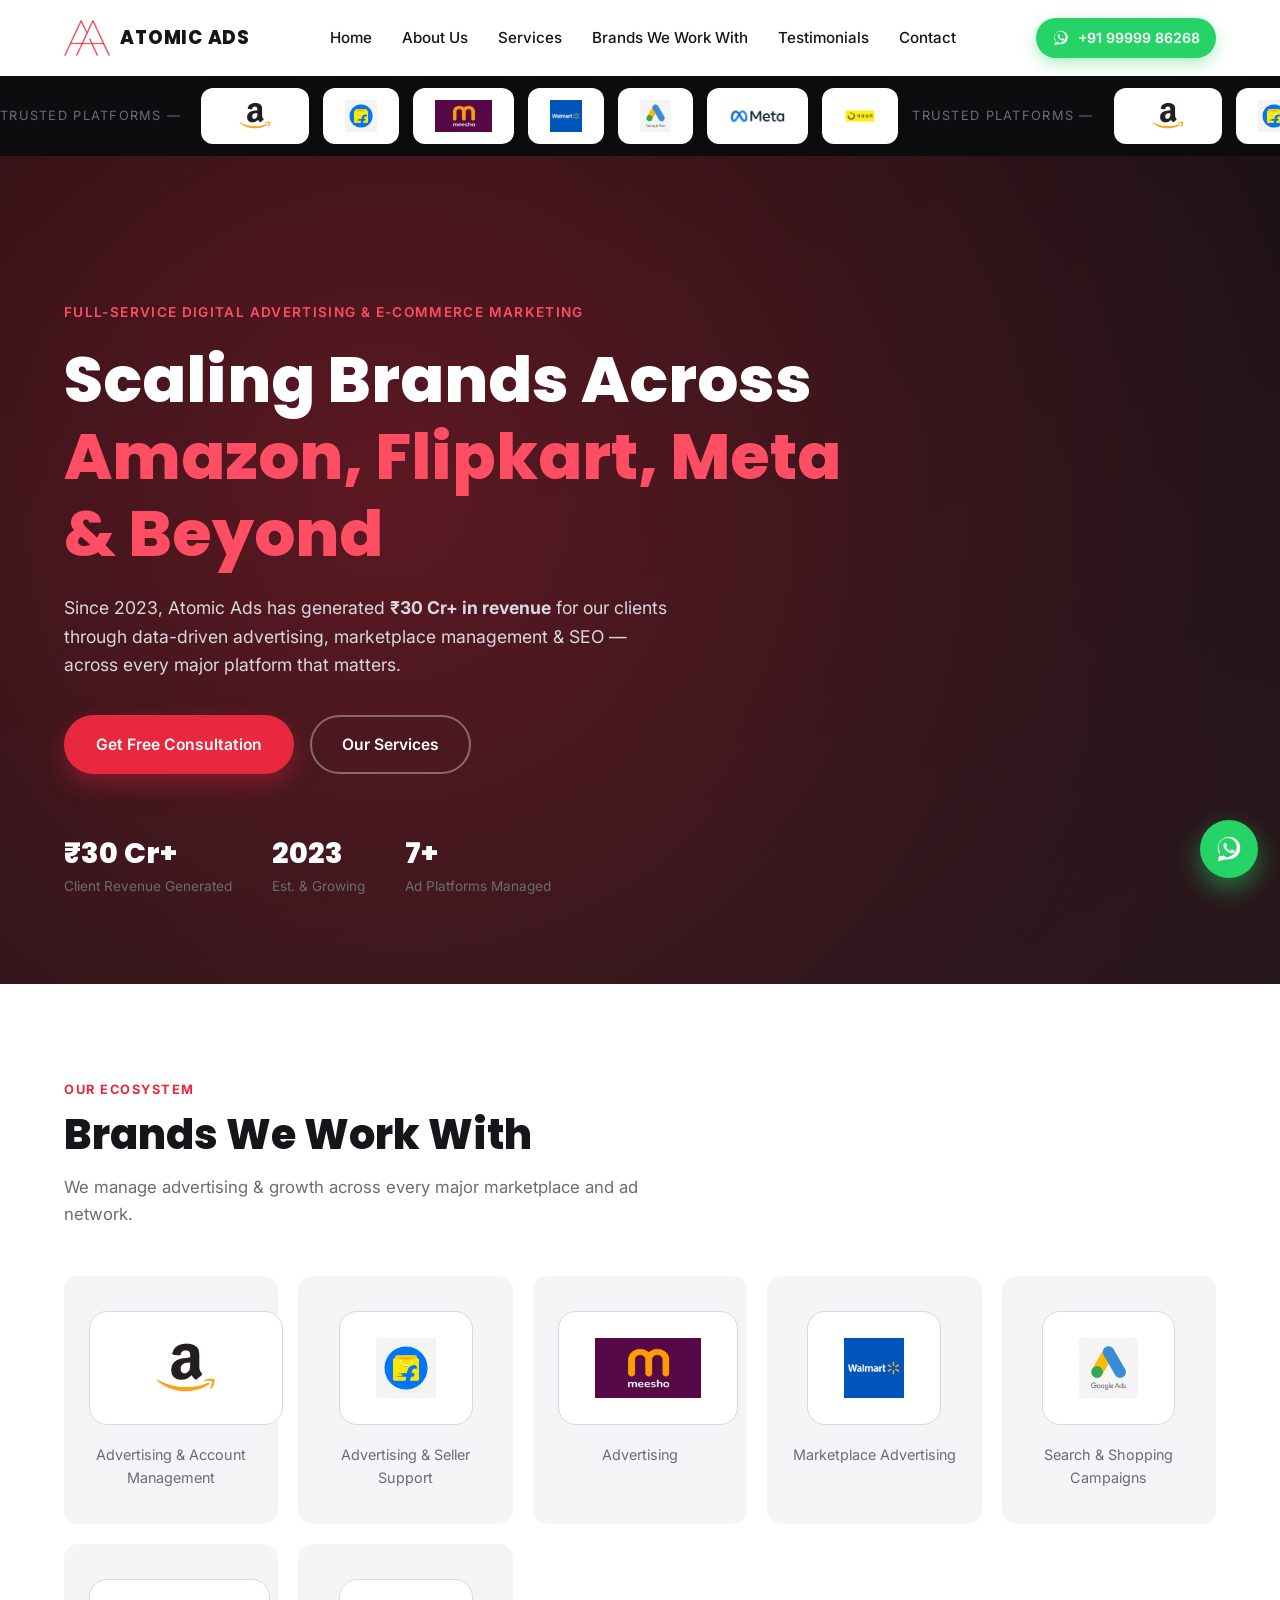
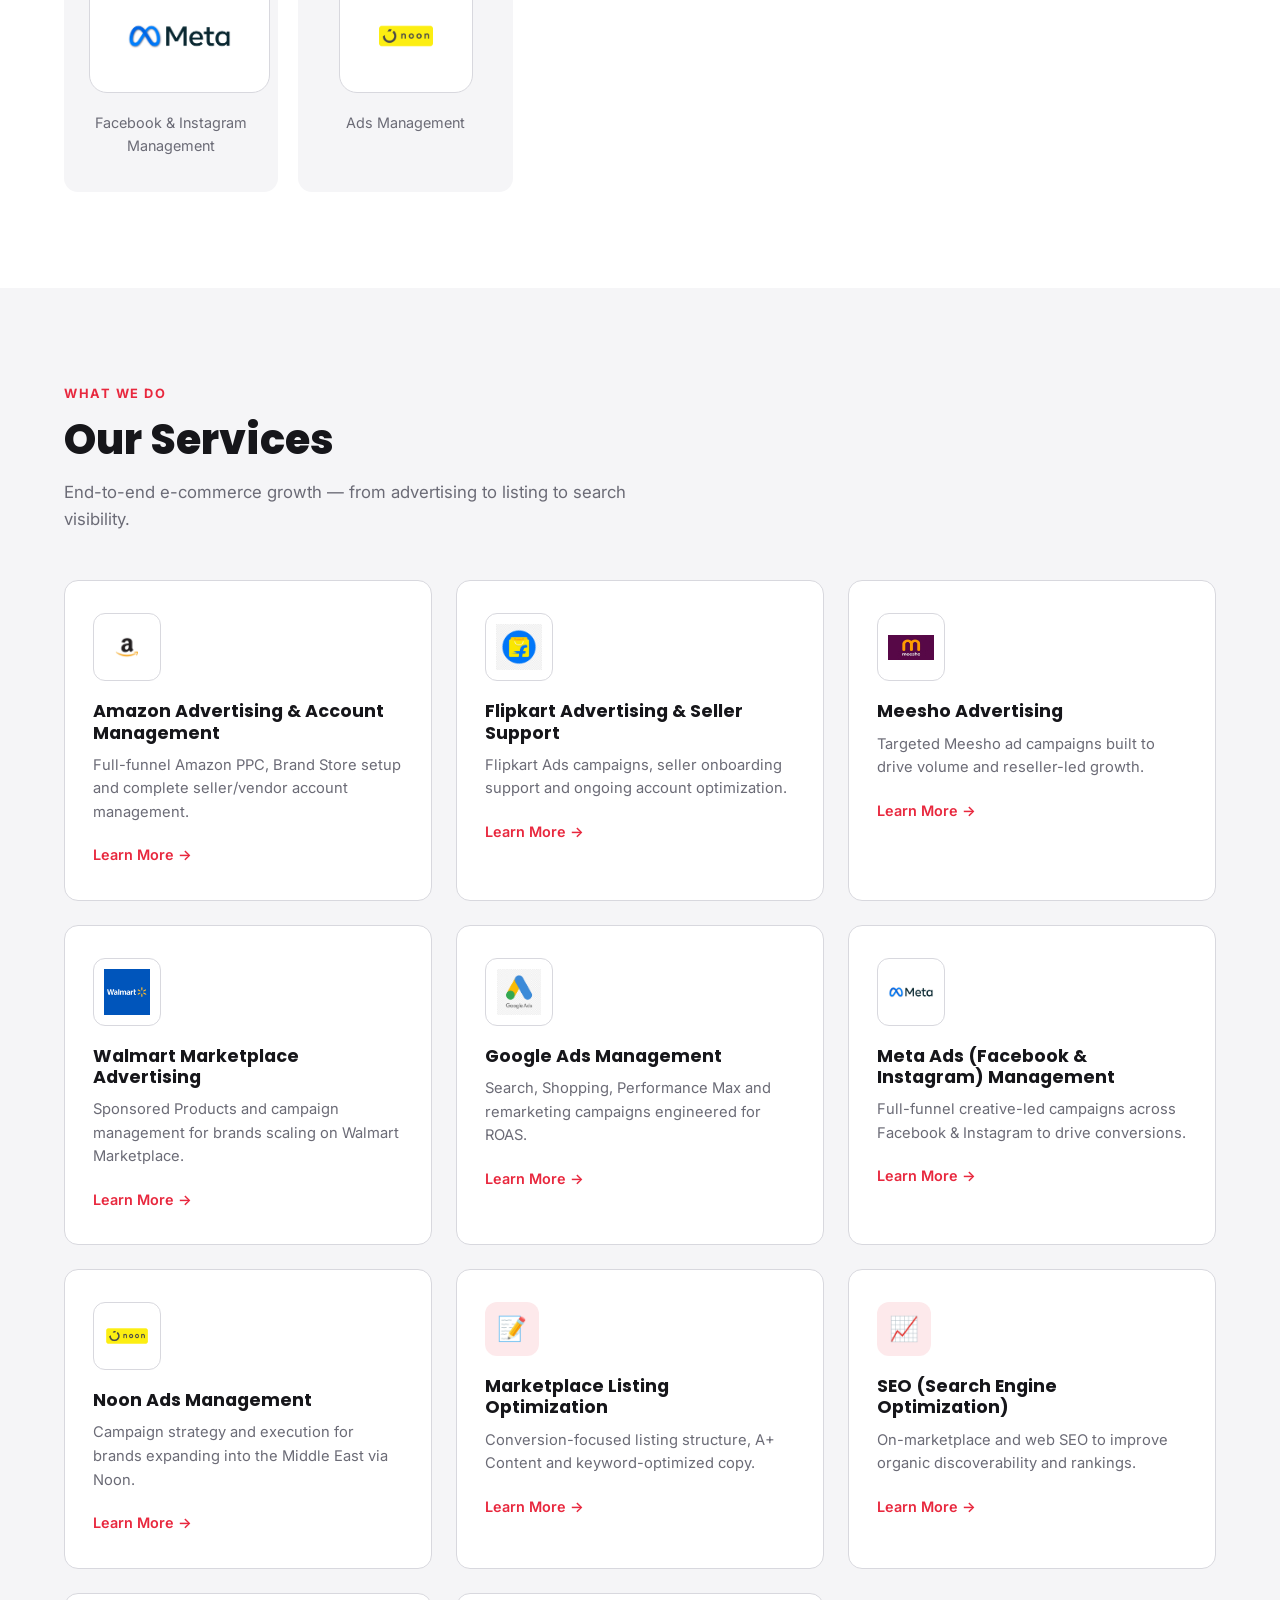
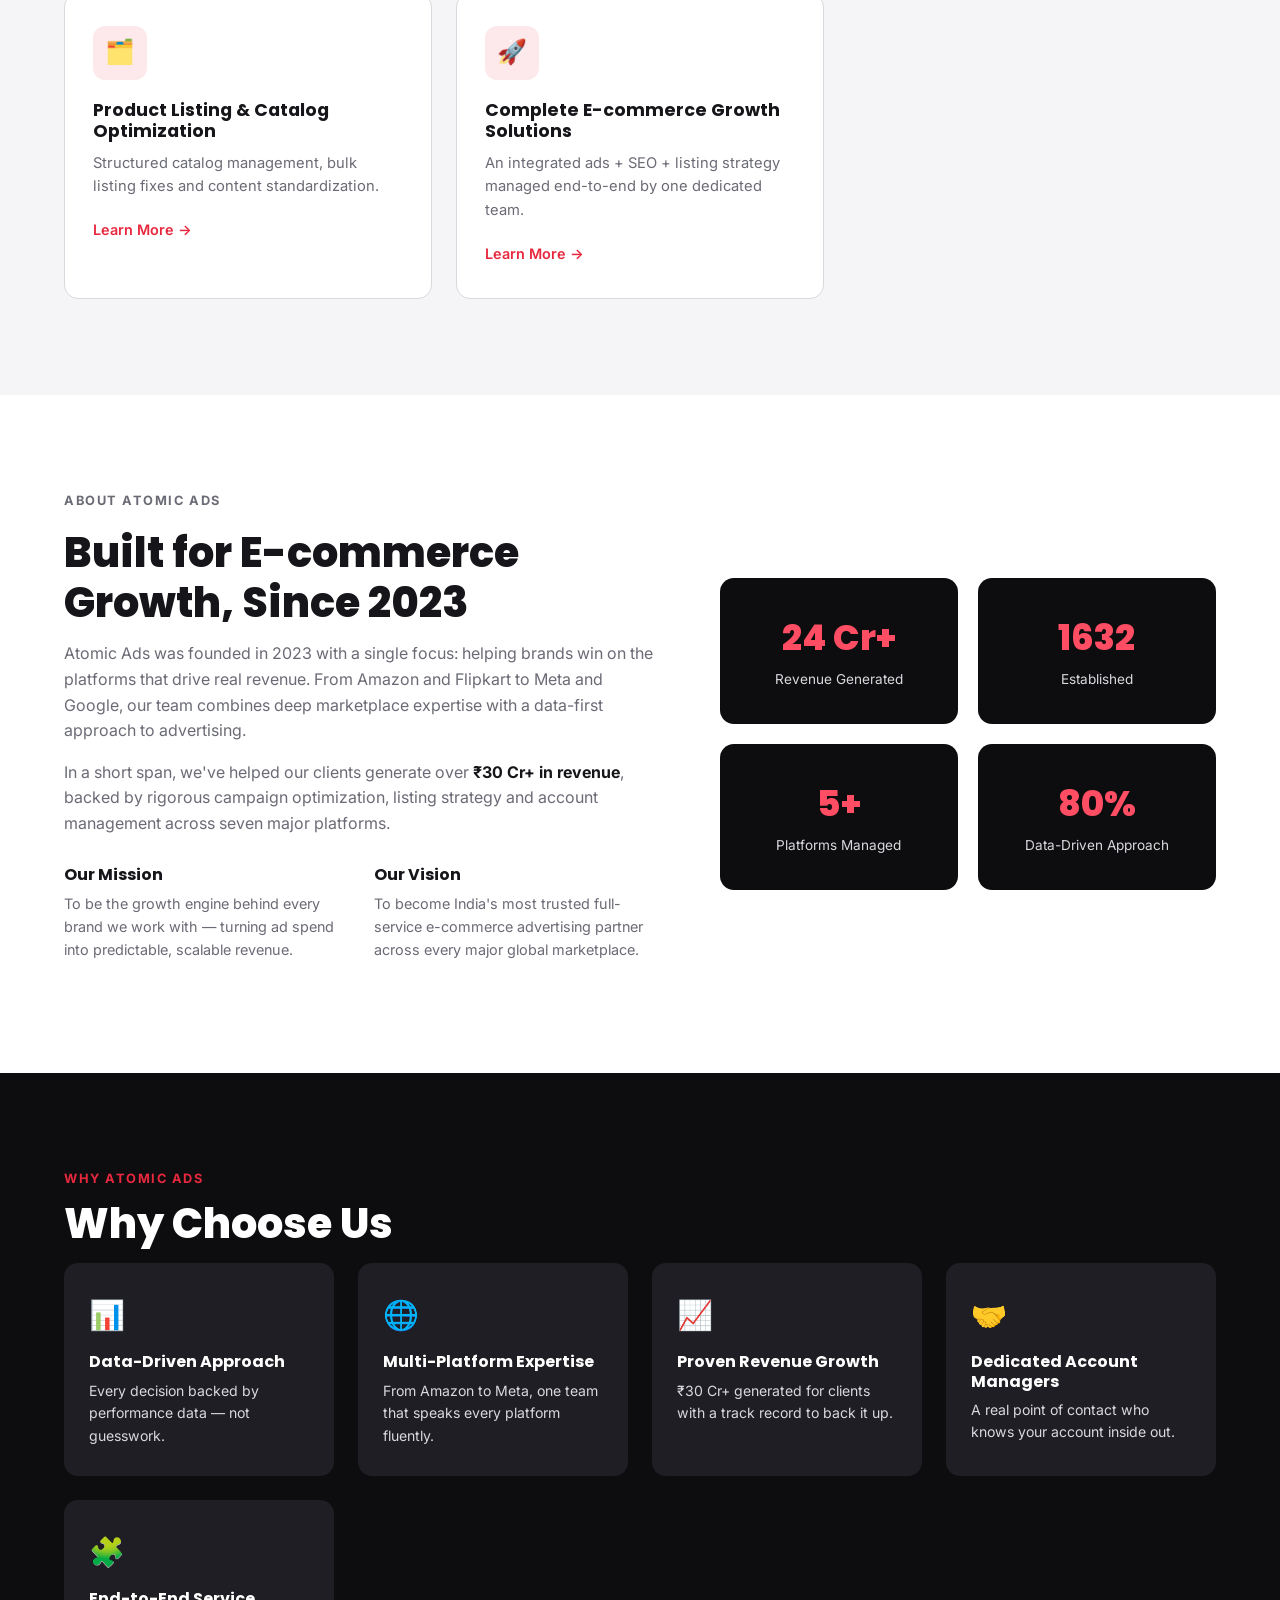
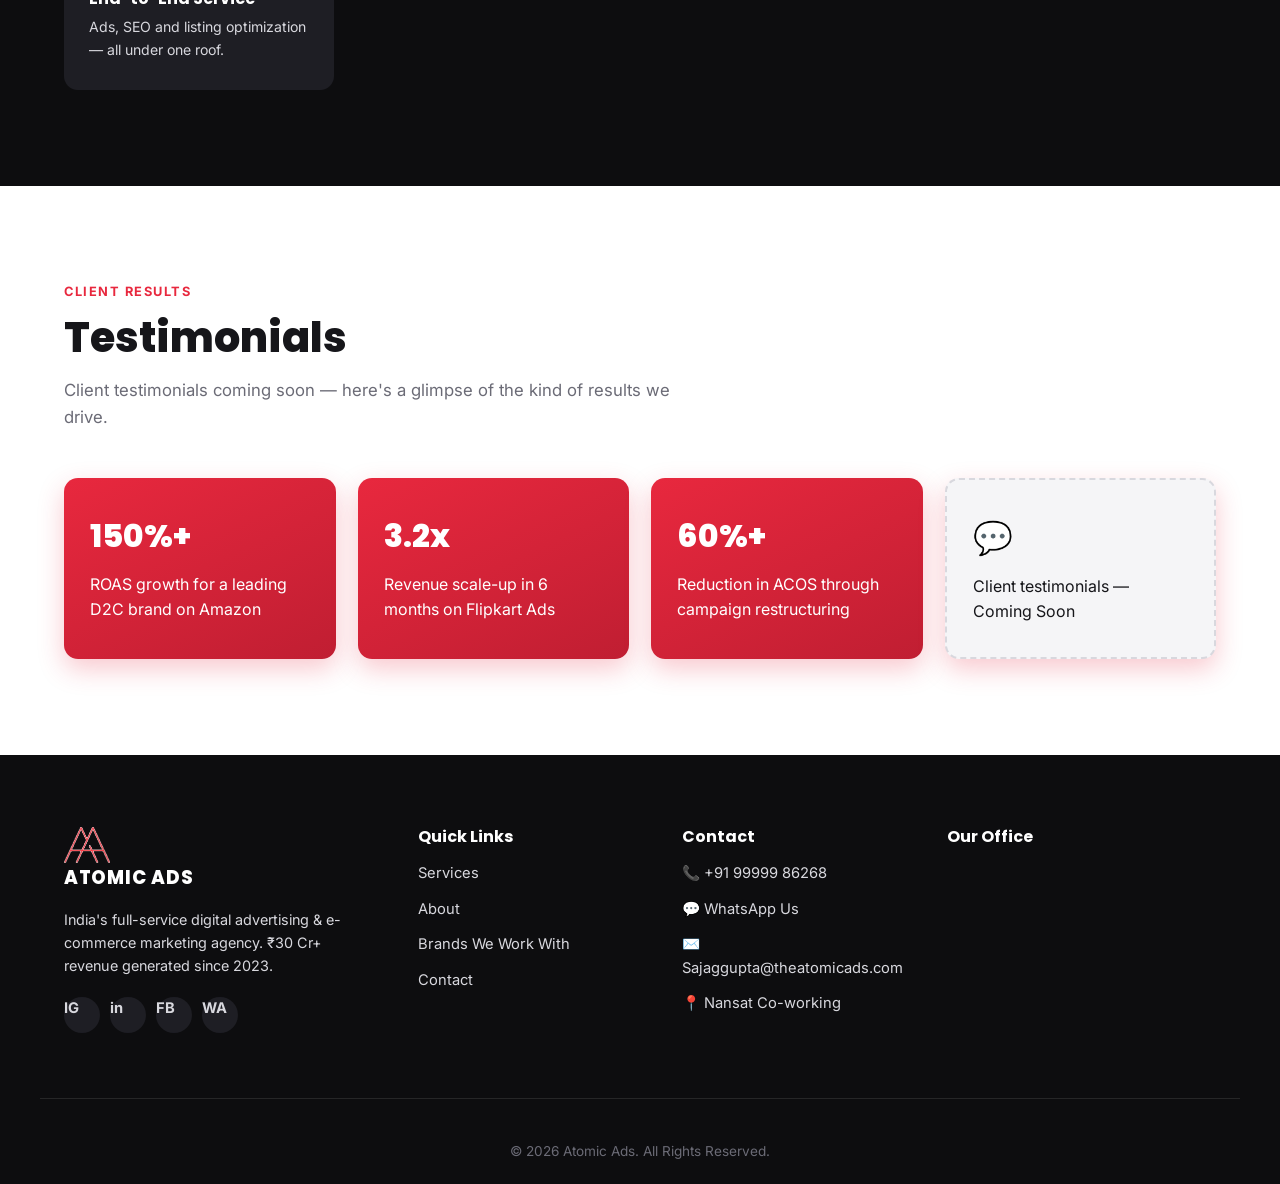
<file: index.html>
<!DOCTYPE html>
<html lang="en">
<head>
<meta charset="UTF-8">
<meta name="viewport" content="width=device-width, initial-scale=1.0">
<title>Atomic Ads | India's Leading E-commerce &amp; Digital Advertising Agency</title>
<meta name="description" content="Atomic Ads is a full-service digital advertising &amp; e-commerce marketing agency helping brands scale on Amazon, Flipkart, Meesho, Walmart, Google Ads, Meta Ads &amp; Noon. ₹30 Cr+ revenue generated for clients since 2023.">
<meta name="keywords" content="Amazon advertising agency, Flipkart advertising, Meesho ads, Walmart marketplace advertising, Google Ads management, Meta ads agency, Noon ads, e-commerce SEO, listing optimization, Atomic Ads">
<meta property="og:title" content="Atomic Ads | India's Leading E-commerce Advertising Agency">
<meta property="og:description" content="₹30 Cr+ revenue generated for clients since 2023. Full-service advertising across Amazon, Flipkart, Meesho, Walmart, Google &amp; Meta.">
<meta property="og:type" content="website">
<link rel="icon" type="image/png" href="assets/logo.png">
<link rel="preconnect" href="https://fonts.googleapis.com">
<link rel="preconnect" href="https://fonts.gstatic.com" crossorigin>
<link href="https://fonts.googleapis.com/css2?family=Poppins:wght@600;700;800&amp;family=Inter:wght@400;500;600&amp;display=swap" rel="stylesheet">
<link rel="stylesheet" href="css/styles.css">
</head>
<body>

<!-- ===== Header ===== -->
<header class="site-header" id="siteHeader">
  <div class="container header-inner">
    <a href="#home" class="logo" aria-label="Atomic Ads Home">
      <img src="assets/logo-icon.png" alt="" class="logo-mark-img">
      <span class="logo-text">
        <span class="logo-title">ATOMIC ADS</span>
      </span>
    </a>

    <nav class="main-nav" id="mainNav">
      <a href="#home" class="nav-link">Home</a>
      <a href="#about" class="nav-link">About Us</a>
      <a href="#services" class="nav-link">Services</a>
      <a href="#brands" class="nav-link">Brands We Work With</a>
      <a href="#testimonials" class="nav-link">Testimonials</a>
      <a href="#contact" class="nav-link">Contact</a>
    </nav>

    <div class="header-actions">
      <a href="https://wa.me/919999986268?text=Hi%20Atomic%20Ads%2C%20I%27d%20like%20a%20free%20consultation" target="_blank" rel="noopener" class="whatsapp-btn" aria-label="Chat with us on WhatsApp">
        <svg viewBox="0 0 32 32" class="wa-icon" aria-hidden="true"><path d="M16.02 3C9.4 3 4 8.38 4 15c0 2.36.7 4.56 1.9 6.4L4 29l7.8-1.85A11.9 11.9 0 0 0 16.02 27C22.65 27 28 21.62 28 15S22.65 3 16.02 3Zm0 21.7c-2.05 0-3.96-.6-5.56-1.63l-.4-.24-4.63 1.1 1.13-4.5-.26-.42a9.6 9.6 0 0 1-1.5-5.11c0-5.33 4.36-9.66 9.72-9.66 5.35 0 9.7 4.33 9.7 9.66 0 5.34-4.35 9.8-8.2 9.8Zm5.4-7.28c-.3-.15-1.75-.86-2.02-.96-.27-.1-.47-.15-.66.15-.2.3-.76.96-.93 1.16-.17.2-.34.22-.63.08-.3-.15-1.26-.46-2.4-1.47-.9-.8-1.5-1.78-1.67-2.08-.17-.3-.02-.46.13-.6.14-.14.3-.35.45-.53.15-.17.2-.3.3-.5.1-.2.05-.37-.02-.52-.08-.15-.66-1.6-.9-2.18-.24-.57-.48-.5-.66-.5-.17 0-.37-.02-.57-.02-.2 0-.52.07-.79.37-.27.3-1.04 1.02-1.04 2.48s1.07 2.87 1.22 3.07c.15.2 2.1 3.2 5.08 4.49.71.3 1.26.49 1.7.63.71.22 1.36.19 1.87.12.57-.09 1.75-.72 2-1.4.24-.7.24-1.3.17-1.42-.07-.13-.27-.2-.57-.35Z"/></svg>
        <span class="wa-number">+91 99999 86268</span>
      </a>
      <button class="hamburger" id="hamburgerBtn" aria-label="Toggle menu" aria-expanded="false">
        <span></span><span></span><span></span>
      </button>
    </div>
  </div>
</header>

<!-- ===== Trusted Platforms Marquee ===== -->
<div class="trust-strip">
  <div class="trust-strip-track">
    <span class="trust-label">Trusted Platforms&nbsp;—</span>
    <span class="brand-logo-pill"><img src="assets/brands/amazon.jpg" alt="Amazon" loading="lazy"></span>
    <span class="brand-logo-pill"><img src="assets/brands/flipkart.png" alt="Flipkart" loading="lazy"></span>
    <span class="brand-logo-pill"><img src="assets/brands/meesho.png" alt="Meesho" loading="lazy"></span>
    <span class="brand-logo-pill"><img src="assets/brands/walmart.png" alt="Walmart" loading="lazy"></span>
    <span class="brand-logo-pill"><img src="assets/brands/google-ads.png" alt="Google Ads" loading="lazy"></span>
    <span class="brand-logo-pill"><img src="assets/brands/meta.png" alt="Meta Ads" loading="lazy"></span>
    <span class="brand-logo-pill"><img src="assets/brands/noon.png" alt="noon" loading="lazy"></span>
    <span class="trust-label">Trusted Platforms&nbsp;—</span>
    <span class="brand-logo-pill"><img src="assets/brands/amazon.jpg" alt="Amazon" loading="lazy"></span>
    <span class="brand-logo-pill"><img src="assets/brands/flipkart.png" alt="Flipkart" loading="lazy"></span>
    <span class="brand-logo-pill"><img src="assets/brands/meesho.png" alt="Meesho" loading="lazy"></span>
    <span class="brand-logo-pill"><img src="assets/brands/walmart.png" alt="Walmart" loading="lazy"></span>
    <span class="brand-logo-pill"><img src="assets/brands/google-ads.png" alt="Google Ads" loading="lazy"></span>
    <span class="brand-logo-pill"><img src="assets/brands/meta.png" alt="Meta Ads" loading="lazy"></span>
    <span class="brand-logo-pill"><img src="assets/brands/noon.png" alt="noon" loading="lazy"></span>
  </div>
</div>

<main>

<!-- ===== Hero ===== -->
<section class="hero" id="home">
  <div class="hero-bg" aria-hidden="true"></div>
  <div class="container hero-inner">
    <p class="eyebrow">Full-Service Digital Advertising &amp; E-commerce Marketing</p>
    <h1>Scaling Brands Across <span>Amazon, Flipkart, Meta &amp; Beyond</span></h1>
    <p class="hero-sub">Since 2023, Atomic Ads has generated <strong>₹30 Cr+ in revenue</strong> for our clients through data-driven advertising, marketplace management &amp; SEO — across every major platform that matters.</p>
    <div class="hero-cta">
      <a href="https://wa.me/919999986268?text=Hi%20Atomic%20Ads%2C%20I%27d%20like%20a%20free%20consultation" target="_blank" rel="noopener" class="btn btn-primary">Get Free Consultation</a>
      <a href="#services" class="btn btn-outline">Our Services</a>
    </div>
    <div class="hero-badges">
      <div class="hero-badge"><strong>₹30 Cr+</strong><span>Client Revenue Generated</span></div>
      <div class="hero-badge"><strong>2023</strong><span>Est. &amp; Growing</span></div>
      <div class="hero-badge"><strong>7+</strong><span>Ad Platforms Managed</span></div>
    </div>
  </div>
</section>

<!-- ===== Brands We Work With ===== -->
<section class="section brands-section" id="brands">
  <div class="container">
    <p class="section-eyebrow">Our Ecosystem</p>
    <h2>Brands We Work With</h2>
    <p class="section-lead">We manage advertising &amp; growth across every major marketplace and ad network.</p>
    <div class="brands-grid">
      <div class="brand-card"><span class="brand-logo-pill lg"><img src="assets/brands/amazon.jpg" alt="Amazon" loading="lazy"></span><p>Advertising &amp; Account Management</p></div>
      <div class="brand-card"><span class="brand-logo-pill lg"><img src="assets/brands/flipkart.png" alt="Flipkart" loading="lazy"></span><p>Advertising &amp; Seller Support</p></div>
      <div class="brand-card"><span class="brand-logo-pill lg"><img src="assets/brands/meesho.png" alt="Meesho" loading="lazy"></span><p>Advertising</p></div>
      <div class="brand-card"><span class="brand-logo-pill lg"><img src="assets/brands/walmart.png" alt="Walmart" loading="lazy"></span><p>Marketplace Advertising</p></div>
      <div class="brand-card"><span class="brand-logo-pill lg"><img src="assets/brands/google-ads.png" alt="Google Ads" loading="lazy"></span><p>Search &amp; Shopping Campaigns</p></div>
      <div class="brand-card"><span class="brand-logo-pill lg"><img src="assets/brands/meta.png" alt="Meta Ads" loading="lazy"></span><p>Facebook &amp; Instagram Management</p></div>
      <div class="brand-card"><span class="brand-logo-pill lg"><img src="assets/brands/noon.png" alt="noon" loading="lazy"></span><p>Ads Management</p></div>
    </div>
  </div>
</section>

<!-- ===== Services ===== -->
<section class="section services-section" id="services">
  <div class="container">
    <p class="section-eyebrow">What We Do</p>
    <h2>Our Services</h2>
    <p class="section-lead">End-to-end e-commerce growth — from advertising to listing to search visibility.</p>
    <div class="services-grid">

      <div class="service-card">
        <div class="service-icon service-icon-logo"><img src="assets/brands/amazon.jpg" alt="Amazon" loading="lazy"></div>
        <h3>Amazon Advertising &amp; Account Management</h3>
        <p>Full-funnel Amazon PPC, Brand Store setup and complete seller/vendor account management.</p>
        <a href="#contact" class="learn-more">Learn More →</a>
      </div>

      <div class="service-card">
        <div class="service-icon service-icon-logo"><img src="assets/brands/flipkart.png" alt="Flipkart" loading="lazy"></div>
        <h3>Flipkart Advertising &amp; Seller Support</h3>
        <p>Flipkart Ads campaigns, seller onboarding support and ongoing account optimization.</p>
        <a href="#contact" class="learn-more">Learn More →</a>
      </div>

      <div class="service-card">
        <div class="service-icon service-icon-logo"><img src="assets/brands/meesho.png" alt="Meesho" loading="lazy"></div>
        <h3>Meesho Advertising</h3>
        <p>Targeted Meesho ad campaigns built to drive volume and reseller-led growth.</p>
        <a href="#contact" class="learn-more">Learn More →</a>
      </div>

      <div class="service-card">
        <div class="service-icon service-icon-logo"><img src="assets/brands/walmart.png" alt="Walmart" loading="lazy"></div>
        <h3>Walmart Marketplace Advertising</h3>
        <p>Sponsored Products and campaign management for brands scaling on Walmart Marketplace.</p>
        <a href="#contact" class="learn-more">Learn More →</a>
      </div>

      <div class="service-card">
        <div class="service-icon service-icon-logo"><img src="assets/brands/google-ads.png" alt="Google Ads" loading="lazy"></div>
        <h3>Google Ads Management</h3>
        <p>Search, Shopping, Performance Max and remarketing campaigns engineered for ROAS.</p>
        <a href="#contact" class="learn-more">Learn More →</a>
      </div>

      <div class="service-card">
        <div class="service-icon service-icon-logo"><img src="assets/brands/meta.png" alt="Meta Ads" loading="lazy"></div>
        <h3>Meta Ads (Facebook &amp; Instagram) Management</h3>
        <p>Full-funnel creative-led campaigns across Facebook &amp; Instagram to drive conversions.</p>
        <a href="#contact" class="learn-more">Learn More →</a>
      </div>

      <div class="service-card">
        <div class="service-icon service-icon-logo"><img src="assets/brands/noon.png" alt="noon" loading="lazy"></div>
        <h3>Noon Ads Management</h3>
        <p>Campaign strategy and execution for brands expanding into the Middle East via Noon.</p>
        <a href="#contact" class="learn-more">Learn More →</a>
      </div>

      <div class="service-card">
        <div class="service-icon">📝</div>
        <h3>Marketplace Listing Optimization</h3>
        <p>Conversion-focused listing structure, A+ Content and keyword-optimized copy.</p>
        <a href="#contact" class="learn-more">Learn More →</a>
      </div>

      <div class="service-card">
        <div class="service-icon">📈</div>
        <h3>SEO (Search Engine Optimization)</h3>
        <p>On-marketplace and web SEO to improve organic discoverability and rankings.</p>
        <a href="#contact" class="learn-more">Learn More →</a>
      </div>

      <div class="service-card">
        <div class="service-icon">🗂️</div>
        <h3>Product Listing &amp; Catalog Optimization</h3>
        <p>Structured catalog management, bulk listing fixes and content standardization.</p>
        <a href="#contact" class="learn-more">Learn More →</a>
      </div>

      <div class="service-card">
        <div class="service-icon">🚀</div>
        <h3>Complete E-commerce Growth Solutions</h3>
        <p>An integrated ads + SEO + listing strategy managed end-to-end by one dedicated team.</p>
        <a href="#contact" class="learn-more">Learn More →</a>
      </div>

    </div>
  </div>
</section>

<!-- ===== About Us ===== -->
<section class="section about-section" id="about">
  <div class="container about-inner">
    <div class="about-text">
      <p class="section-eyebrow">About Atomic Ads</p>
      <h2>Built for E-commerce Growth, Since 2023</h2>
      <p>Atomic Ads was founded in 2023 with a single focus: helping brands win on the platforms that drive real revenue. From Amazon and Flipkart to Meta and Google, our team combines deep marketplace expertise with a data-first approach to advertising.</p>
      <p>In a short span, we've helped our clients generate over <strong>₹30 Cr+ in revenue</strong>, backed by rigorous campaign optimization, listing strategy and account management across seven major platforms.</p>
      <div class="mission-vision">
        <div>
          <h4>Our Mission</h4>
          <p>To be the growth engine behind every brand we work with — turning ad spend into predictable, scalable revenue.</p>
        </div>
        <div>
          <h4>Our Vision</h4>
          <p>To become India's most trusted full-service e-commerce advertising partner across every major global marketplace.</p>
        </div>
      </div>
    </div>
    <div class="about-stats">
      <div class="stat-card">
        <span class="stat-number" data-target="30" data-suffix=" Cr+">0</span>
        <span class="stat-label">Revenue Generated</span>
      </div>
      <div class="stat-card">
        <span class="stat-number" data-target="2023" data-suffix="">0</span>
        <span class="stat-label">Established</span>
      </div>
      <div class="stat-card">
        <span class="stat-number" data-target="7" data-suffix="+">0</span>
        <span class="stat-label">Platforms Managed</span>
      </div>
      <div class="stat-card">
        <span class="stat-number" data-target="100" data-suffix="%">0</span>
        <span class="stat-label">Data-Driven Approach</span>
      </div>
    </div>
  </div>
</section>

<!-- ===== Why Choose Us ===== -->
<section class="section why-section">
  <div class="container">
    <p class="section-eyebrow">Why Atomic Ads</p>
    <h2>Why Choose Us</h2>
    <div class="why-grid">
      <div class="why-card">
        <div class="why-icon">📊</div>
        <h3>Data-Driven Approach</h3>
        <p>Every decision backed by performance data — not guesswork.</p>
      </div>
      <div class="why-card">
        <div class="why-icon">🌐</div>
        <h3>Multi-Platform Expertise</h3>
        <p>From Amazon to Meta, one team that speaks every platform fluently.</p>
      </div>
      <div class="why-card">
        <div class="why-icon">📈</div>
        <h3>Proven Revenue Growth</h3>
        <p>₹30 Cr+ generated for clients with a track record to back it up.</p>
      </div>
      <div class="why-card">
        <div class="why-icon">🤝</div>
        <h3>Dedicated Account Managers</h3>
        <p>A real point of contact who knows your account inside out.</p>
      </div>
      <div class="why-card">
        <div class="why-icon">🧩</div>
        <h3>End-to-End Service</h3>
        <p>Ads, SEO and listing optimization — all under one roof.</p>
      </div>
    </div>
  </div>
</section>

<!-- ===== Testimonials ===== -->
<section class="section testimonials-section" id="testimonials">
  <div class="container">
    <p class="section-eyebrow">Client Results</p>
    <h2>Testimonials</h2>
    <p class="section-lead">Client testimonials coming soon — here's a glimpse of the kind of results we drive.</p>
    <div class="results-grid">
      <div class="result-card">
        <span class="result-stat">150%+</span>
        <p>ROAS growth for a leading D2C brand on Amazon</p>
      </div>
      <div class="result-card">
        <span class="result-stat">3.2x</span>
        <p>Revenue scale-up in 6 months on Flipkart Ads</p>
      </div>
      <div class="result-card">
        <span class="result-stat">60%+</span>
        <p>Reduction in ACOS through campaign restructuring</p>
      </div>
      <div class="result-card coming-soon">
        <span class="result-stat">💬</span>
        <p>Client testimonials — Coming Soon</p>
      </div>
    </div>
  </div>
</section>

</main>

<!-- ===== Contact / Footer ===== -->
<footer class="site-footer" id="contact">
  <div class="container footer-top">
    <div class="footer-col footer-brand">
      <a href="#home" class="logo logo-footer">
        <img src="assets/logo-icon.png" alt="" class="logo-mark-img">
        <span class="logo-text"><span class="logo-title">ATOMIC ADS</span></span>
      </a>
      <p>India's full-service digital advertising &amp; e-commerce marketing agency. ₹30 Cr+ revenue generated since 2023.</p>
      <div class="social-icons">
        <a href="#" aria-label="Instagram" class="social-icon">IG</a>
        <a href="#" aria-label="LinkedIn" class="social-icon">in</a>
        <a href="#" aria-label="Facebook" class="social-icon">FB</a>
        <a href="https://wa.me/919999986268" target="_blank" rel="noopener" aria-label="WhatsApp" class="social-icon">WA</a>
      </div>
    </div>

    <div class="footer-col">
      <h4>Quick Links</h4>
      <a href="#services">Services</a>
      <a href="#about">About</a>
      <a href="#brands">Brands We Work With</a>
      <a href="#contact">Contact</a>
    </div>

    <div class="footer-col">
      <h4>Contact</h4>
      <a href="tel:+919999986268">📞 +91 99999 86268</a>
      <a href="https://wa.me/919999986268" target="_blank" rel="noopener">💬 WhatsApp Us</a>
      <a href="mailto:Sajaggupta@theatomicads.com">✉️ Sajaggupta@theatomicads.com</a>
      <a href="https://www.google.com/maps/place/Nansat+co-working/@28.3785445,77.3288069,17z" target="_blank" rel="noopener">📍 Nansat Co-working</a>
    </div>

    <div class="footer-col footer-map">
      <h4>Our Office</h4>
      <div class="map-embed">
        <iframe
          src="https://maps.google.com/maps?q=28.3785445,77.3288069&z=16&output=embed"
          width="100%" height="180" style="border:0;" allowfullscreen="" loading="lazy"
          referrerpolicy="no-referrer-when-downgrade"
          title="Atomic Ads Office Location - Nansat Co-working">
        </iframe>
      </div>
    </div>
  </div>

  <div class="footer-bottom">
    <div class="container footer-bottom-inner">
      <p>© 2026 Atomic Ads. All Rights Reserved.</p>
    </div>
  </div>
</footer>

<!-- ===== Floating WhatsApp Button ===== -->
<a href="https://wa.me/919999986268?text=Hi%20Atomic%20Ads%2C%20I%27d%20like%20a%20free%20consultation" target="_blank" rel="noopener" class="floating-wa" aria-label="Chat on WhatsApp">
  <svg viewBox="0 0 32 32" aria-hidden="true"><path d="M16.02 3C9.4 3 4 8.38 4 15c0 2.36.7 4.56 1.9 6.4L4 29l7.8-1.85A11.9 11.9 0 0 0 16.02 27C22.65 27 28 21.62 28 15S22.65 3 16.02 3Zm0 21.7c-2.05 0-3.96-.6-5.56-1.63l-.4-.24-4.63 1.1 1.13-4.5-.26-.42a9.6 9.6 0 0 1-1.5-5.11c0-5.33 4.36-9.66 9.72-9.66 5.35 0 9.7 4.33 9.7 9.66 0 5.34-4.35 9.8-8.2 9.8Zm5.4-7.28c-.3-.15-1.75-.86-2.02-.96-.27-.1-.47-.15-.66.15-.2.3-.76.96-.93 1.16-.17.2-.34.22-.63.08-.3-.15-1.26-.46-2.4-1.47-.9-.8-1.5-1.78-1.67-2.08-.17-.3-.02-.46.13-.6.14-.14.3-.35.45-.53.15-.17.2-.3.3-.5.1-.2.05-.37-.02-.52-.08-.15-.66-1.6-.9-2.18-.24-.57-.48-.5-.66-.5-.17 0-.37-.02-.57-.02-.2 0-.52.07-.79.37-.27.3-1.04 1.02-1.04 2.48s1.07 2.87 1.22 3.07c.15.2 2.1 3.2 5.08 4.49.71.3 1.26.49 1.7.63.71.22 1.36.19 1.87.12.57-.09 1.75-.72 2-1.4.24-.7.24-1.3.17-1.42-.07-.13-.27-.2-.57-.35Z"/></svg>
</a>

<script src="js/script.js"></script>
</body>
</html>
</file>
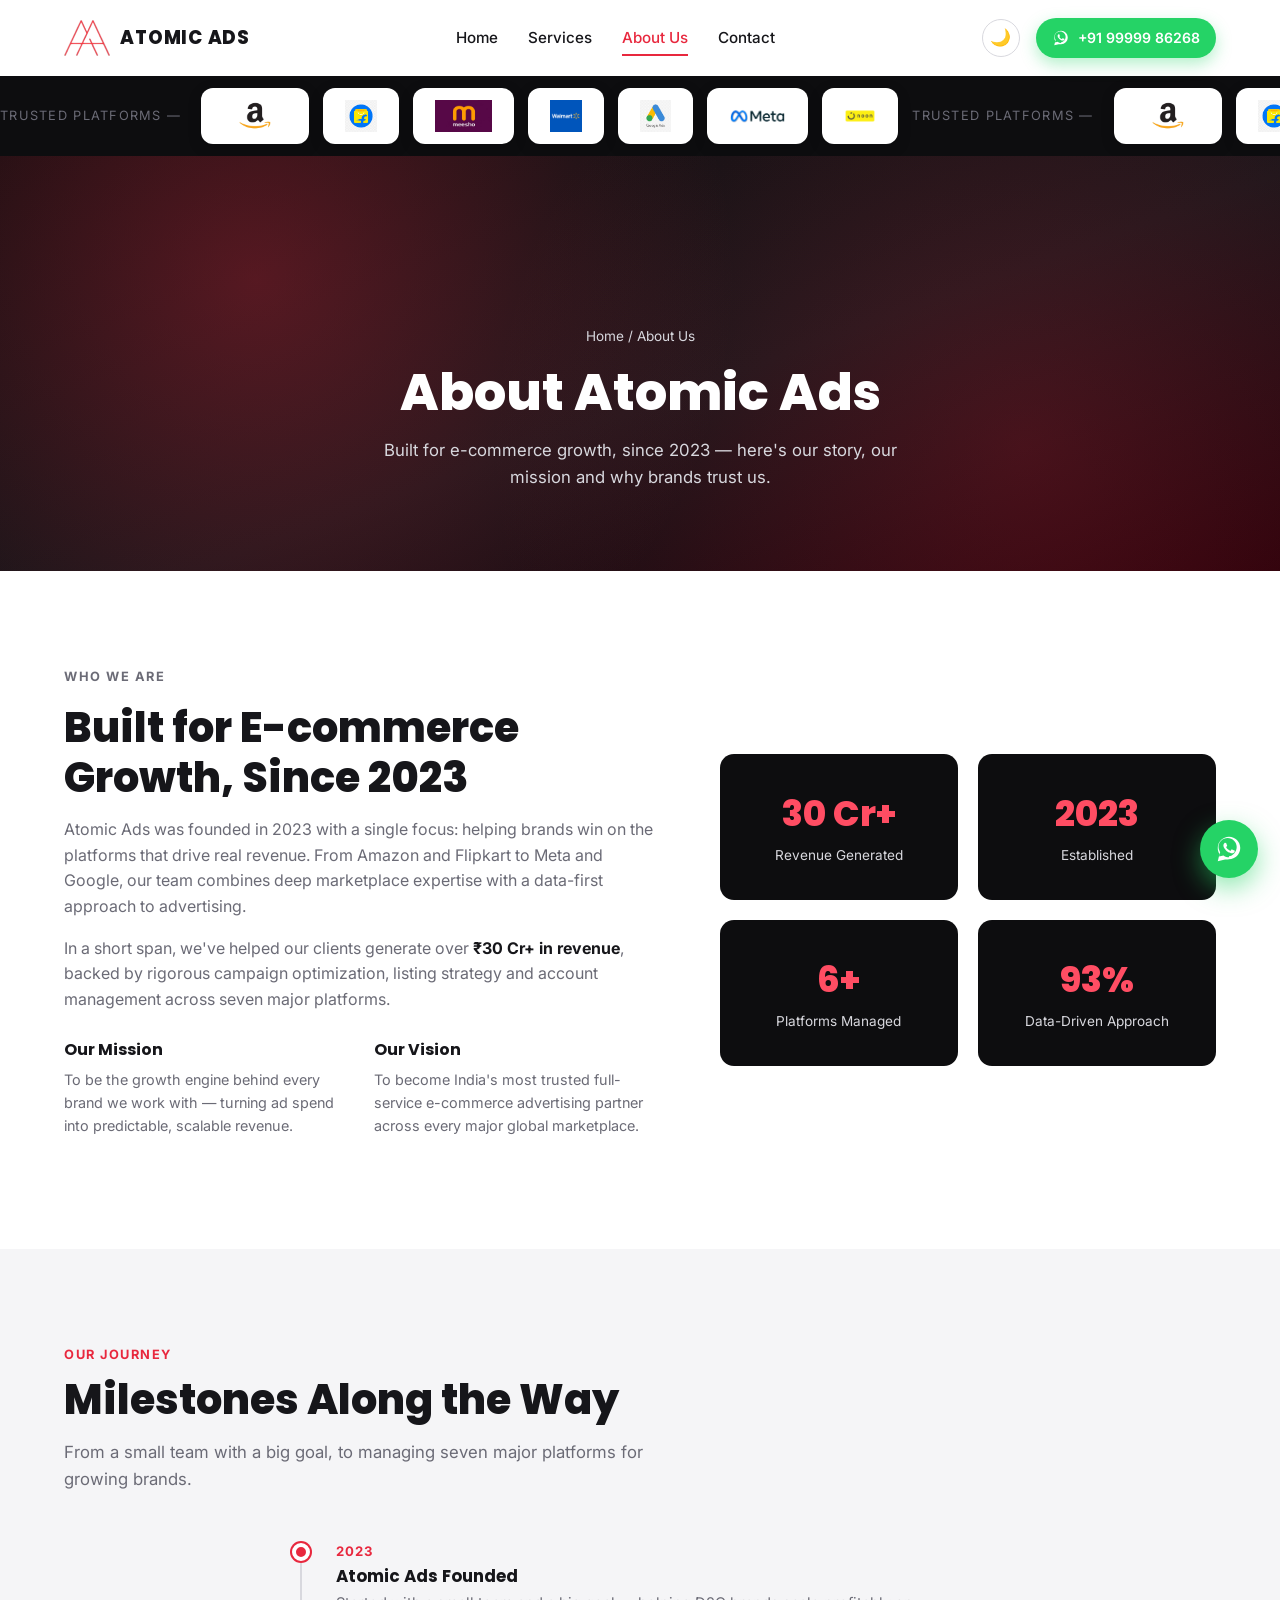
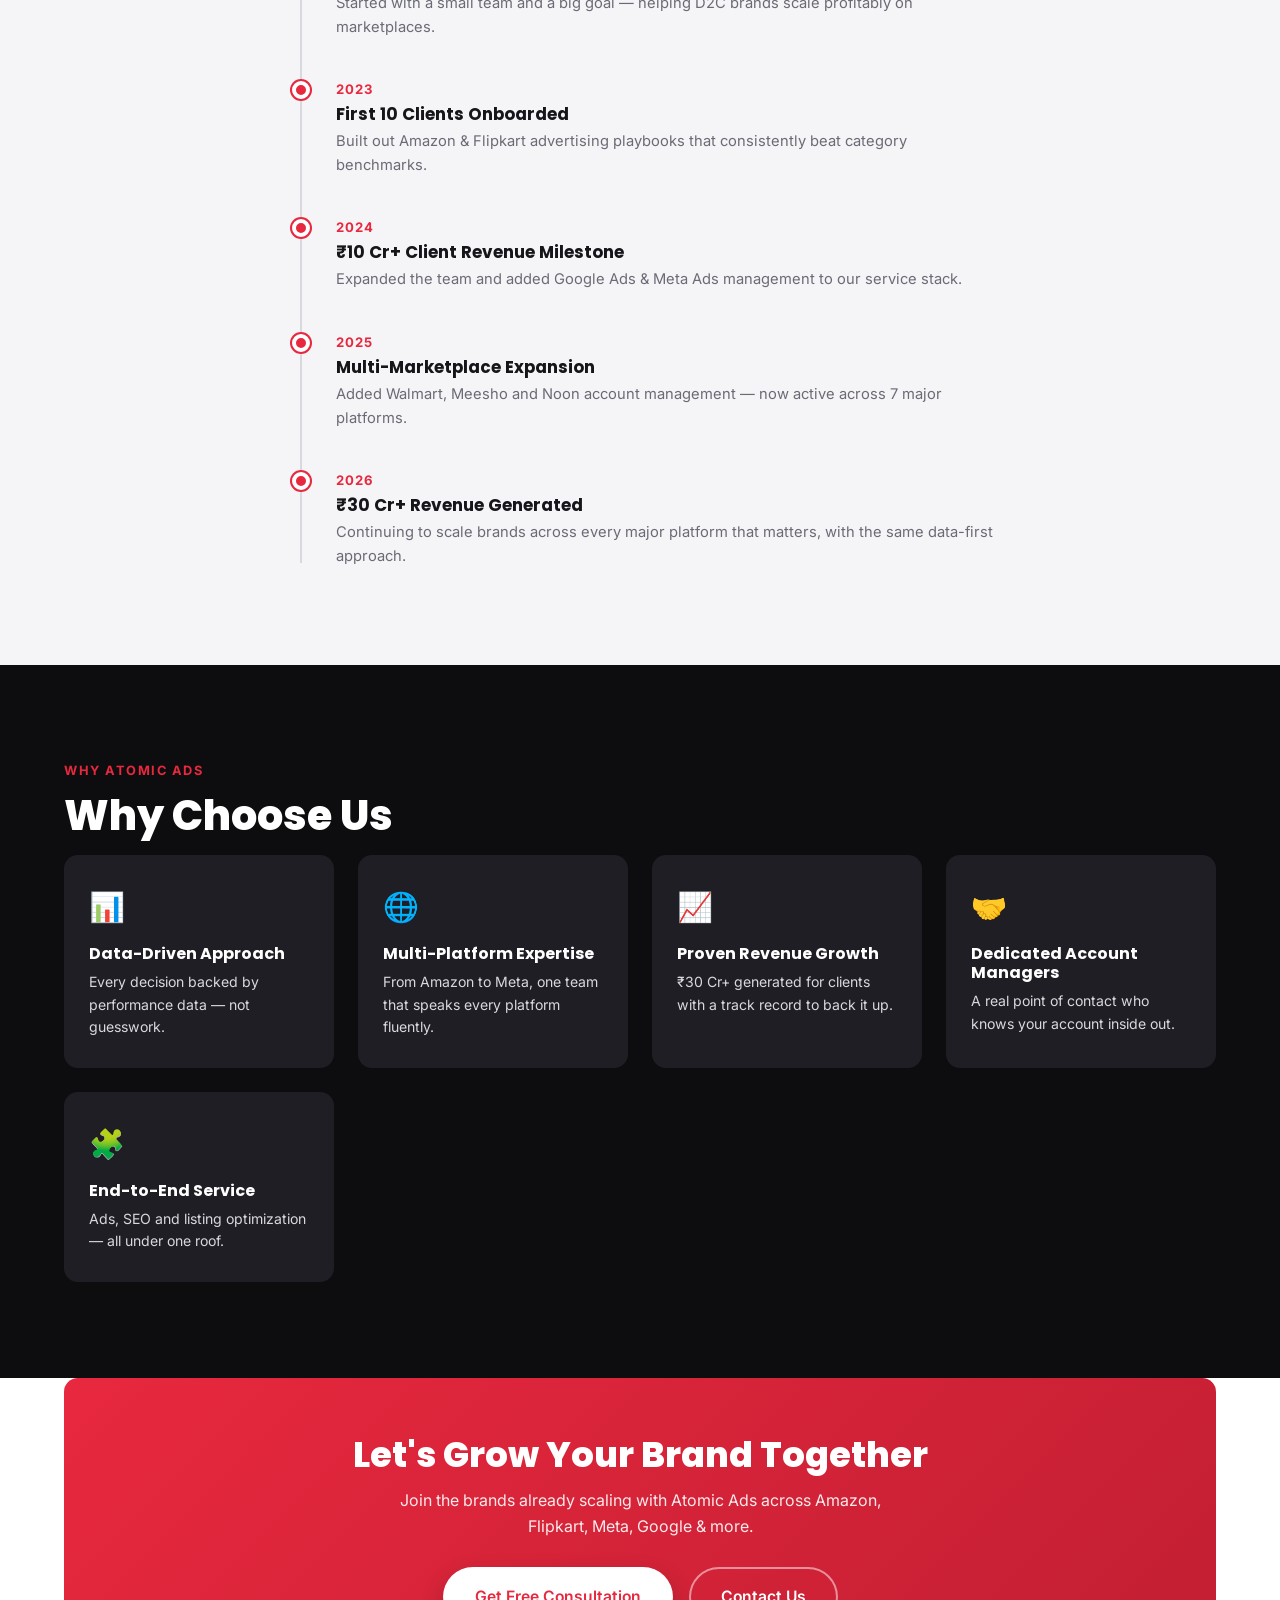
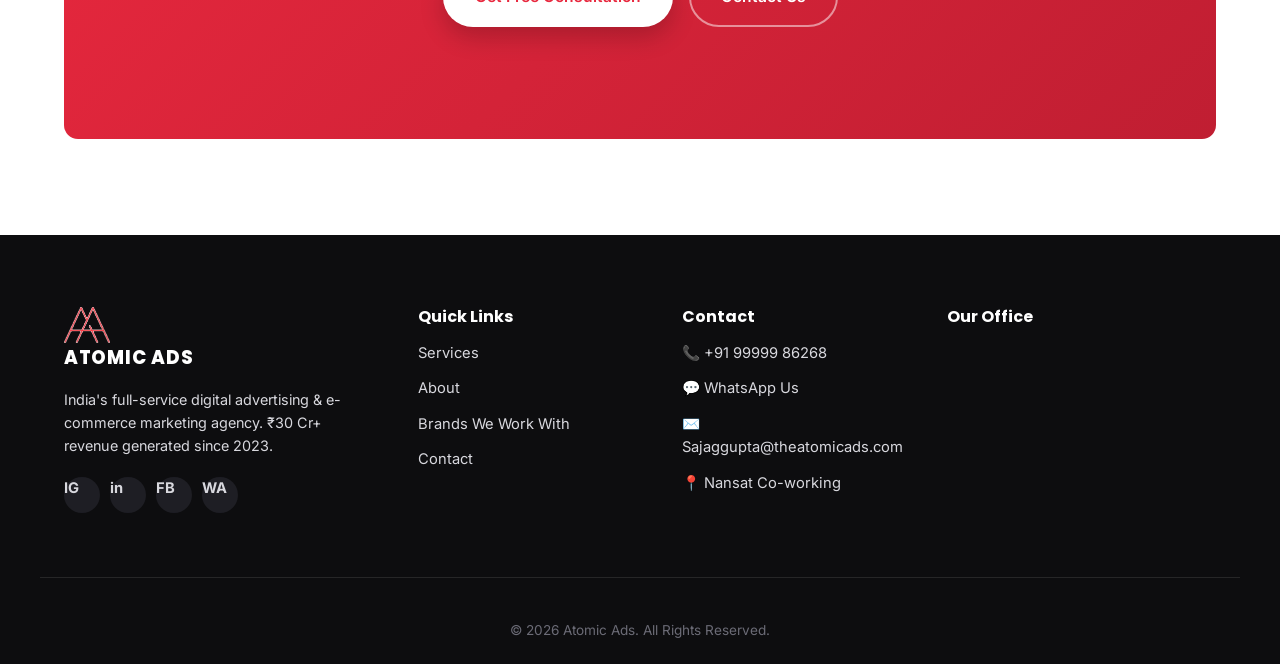
<file: about.html>
<!DOCTYPE html>
<html lang="en">
<head>
<meta charset="UTF-8">
<meta name="viewport" content="width=device-width, initial-scale=1.0">
<title>About Us | Atomic Ads — E-commerce &amp; Digital Advertising Agency</title>
<meta name="description" content="Atomic Ads was founded in 2023 to help brands scale profitably across Amazon, Flipkart, Meta, Google and more. Learn about our mission, journey and why brands trust us.">
<link rel="canonical" href="https://atomicads.com/about.html">
<link rel="icon" type="image/png" href="assets/logo.png">
<link rel="preconnect" href="https://fonts.googleapis.com">
<link rel="preconnect" href="https://fonts.gstatic.com" crossorigin>
<link href="https://fonts.googleapis.com/css2?family=Poppins:wght@600;700;800&amp;family=Inter:wght@400;500;600&amp;display=swap" rel="stylesheet">
<link rel="stylesheet" href="css/styles.css">
</head>
<body>

<!-- ===== Header ===== -->
<header class="site-header" id="siteHeader">
  <div class="container header-inner">
    <a href="index.html" class="logo" aria-label="Atomic Ads Home">
      <img src="assets/logo-icon.png" alt="" class="logo-mark-img">
      <span class="logo-text">
        <span class="logo-title">ATOMIC ADS</span>
      </span>
    </a>

    <nav class="main-nav" id="mainNav">
      <a href="index.html" class="nav-link">Home</a>
      <a href="services.html" class="nav-link">Services</a>
      <a href="about.html" class="nav-link active">About Us</a>
      <a href="contact.html" class="nav-link">Contact</a>
    </nav>

    <div class="header-actions">
      <button class="theme-toggle" id="themeToggle" aria-label="Toggle dark mode">
        <span class="icon-light">🌙</span><span class="icon-dark">☀️</span>
      </button>
      <a href="https://wa.me/919999986268?text=Hi%20Atomic%20Ads%2C%20I%27d%20like%20a%20free%20consultation" target="_blank" rel="noopener" class="whatsapp-btn" aria-label="Chat with us on WhatsApp">
        <svg viewBox="0 0 32 32" class="wa-icon" aria-hidden="true"><path d="M16.02 3C9.4 3 4 8.38 4 15c0 2.36.7 4.56 1.9 6.4L4 29l7.8-1.85A11.9 11.9 0 0 0 16.02 27C22.65 27 28 21.62 28 15S22.65 3 16.02 3Zm0 21.7c-2.05 0-3.96-.6-5.56-1.63l-.4-.24-4.63 1.1 1.13-4.5-.26-.42a9.6 9.6 0 0 1-1.5-5.11c0-5.33 4.36-9.66 9.72-9.66 5.35 0 9.7 4.33 9.7 9.66 0 5.34-4.35 9.8-8.2 9.8Zm5.4-7.28c-.3-.15-1.75-.86-2.02-.96-.27-.1-.47-.15-.66.15-.2.3-.76.96-.93 1.16-.17.2-.34.22-.63.08-.3-.15-1.26-.46-2.4-1.47-.9-.8-1.5-1.78-1.67-2.08-.17-.3-.02-.46.13-.6.14-.14.3-.35.45-.53.15-.17.2-.3.3-.5.1-.2.05-.37-.02-.52-.08-.15-.66-1.6-.9-2.18-.24-.57-.48-.5-.66-.5-.17 0-.37-.02-.57-.02-.2 0-.52.07-.79.37-.27.3-1.04 1.02-1.04 2.48s1.07 2.87 1.22 3.07c.15.2 2.1 3.2 5.08 4.49.71.3 1.26.49 1.7.63.71.22 1.36.19 1.87.12.57-.09 1.75-.72 2-1.4.24-.7.24-1.3.17-1.42-.07-.13-.27-.2-.57-.35Z"/></svg>
        <span class="wa-number">+91 99999 86268</span>
      </a>
      <button class="hamburger" id="hamburgerBtn" aria-label="Toggle menu" aria-expanded="false">
        <span></span><span></span><span></span>
      </button>
    </div>
  </div>
</header>

<!-- ===== Trusted Platforms Marquee ===== -->
<div class="trust-strip">
  <div class="trust-strip-track">
    <span class="trust-label">Trusted Platforms&nbsp;—</span>
    <span class="brand-logo-pill"><img src="assets/brands/amazon.jpg" alt="Amazon" loading="lazy"></span>
    <span class="brand-logo-pill"><img src="assets/brands/flipkart.png" alt="Flipkart" loading="lazy"></span>
    <span class="brand-logo-pill"><img src="assets/brands/meesho.png" alt="Meesho" loading="lazy"></span>
    <span class="brand-logo-pill"><img src="assets/brands/walmart.png" alt="Walmart" loading="lazy"></span>
    <span class="brand-logo-pill"><img src="assets/brands/google-ads.png" alt="Google Ads" loading="lazy"></span>
    <span class="brand-logo-pill"><img src="assets/brands/meta.png" alt="Meta Ads" loading="lazy"></span>
    <span class="brand-logo-pill"><img src="assets/brands/noon.png" alt="noon" loading="lazy"></span>
    <span class="trust-label">Trusted Platforms&nbsp;—</span>
    <span class="brand-logo-pill"><img src="assets/brands/amazon.jpg" alt="Amazon" loading="lazy"></span>
    <span class="brand-logo-pill"><img src="assets/brands/flipkart.png" alt="Flipkart" loading="lazy"></span>
    <span class="brand-logo-pill"><img src="assets/brands/meesho.png" alt="Meesho" loading="lazy"></span>
    <span class="brand-logo-pill"><img src="assets/brands/walmart.png" alt="Walmart" loading="lazy"></span>
    <span class="brand-logo-pill"><img src="assets/brands/google-ads.png" alt="Google Ads" loading="lazy"></span>
    <span class="brand-logo-pill"><img src="assets/brands/meta.png" alt="Meta Ads" loading="lazy"></span>
    <span class="brand-logo-pill"><img src="assets/brands/noon.png" alt="noon" loading="lazy"></span>
  </div>
</div>

<main>

<!-- ===== Page Hero ===== -->
<section class="page-hero">
  <div class="container">
    <p class="breadcrumb"><a href="index.html">Home</a> / About Us</p>
    <h1>About Atomic Ads</h1>
    <p>Built for e-commerce growth, since 2023 — here's our story, our mission and why brands trust us.</p>
  </div>
</section>

<!-- ===== About ===== -->
<section class="section about-section">
  <div class="container about-inner">
    <div class="about-text">
      <p class="section-eyebrow">Who We Are</p>
      <h2>Built for E-commerce Growth, Since 2023</h2>
      <p>Atomic Ads was founded in 2023 with a single focus: helping brands win on the platforms that drive real revenue. From Amazon and Flipkart to Meta and Google, our team combines deep marketplace expertise with a data-first approach to advertising.</p>
      <p>In a short span, we've helped our clients generate over <strong>₹30 Cr+ in revenue</strong>, backed by rigorous campaign optimization, listing strategy and account management across seven major platforms.</p>
      <div class="mission-vision">
        <div>
          <h4>Our Mission</h4>
          <p>To be the growth engine behind every brand we work with — turning ad spend into predictable, scalable revenue.</p>
        </div>
        <div>
          <h4>Our Vision</h4>
          <p>To become India's most trusted full-service e-commerce advertising partner across every major global marketplace.</p>
        </div>
      </div>
    </div>
    <div class="about-stats">
      <div class="stat-card">
        <span class="stat-number" data-target="30" data-suffix=" Cr+">0</span>
        <span class="stat-label">Revenue Generated</span>
      </div>
      <div class="stat-card">
        <span class="stat-number" data-target="2023" data-suffix="">0</span>
        <span class="stat-label">Established</span>
      </div>
      <div class="stat-card">
        <span class="stat-number" data-target="7" data-suffix="+">0</span>
        <span class="stat-label">Platforms Managed</span>
      </div>
      <div class="stat-card">
        <span class="stat-number" data-target="100" data-suffix="%">0</span>
        <span class="stat-label">Data-Driven Approach</span>
      </div>
    </div>
  </div>
</section>

<!-- ===== Our Journey ===== -->
<section class="section" style="background: var(--surface-alt);">
  <div class="container">
    <p class="section-eyebrow">Our Journey</p>
    <h2>Milestones Along the Way</h2>
    <p class="section-lead">From a small team with a big goal, to managing seven major platforms for growing brands.</p>
    <div class="timeline">
      <div class="timeline-item">
        <div class="timeline-dot"></div>
        <span class="timeline-year">2023</span>
        <h3>Atomic Ads Founded</h3>
        <p>Started with a small team and a big goal — helping D2C brands scale profitably on marketplaces.</p>
      </div>
      <div class="timeline-item">
        <div class="timeline-dot"></div>
        <span class="timeline-year">2023</span>
        <h3>First 10 Clients Onboarded</h3>
        <p>Built out Amazon &amp; Flipkart advertising playbooks that consistently beat category benchmarks.</p>
      </div>
      <div class="timeline-item">
        <div class="timeline-dot"></div>
        <span class="timeline-year">2024</span>
        <h3>₹10 Cr+ Client Revenue Milestone</h3>
        <p>Expanded the team and added Google Ads &amp; Meta Ads management to our service stack.</p>
      </div>
      <div class="timeline-item">
        <div class="timeline-dot"></div>
        <span class="timeline-year">2025</span>
        <h3>Multi-Marketplace Expansion</h3>
        <p>Added Walmart, Meesho and Noon account management — now active across 7 major platforms.</p>
      </div>
      <div class="timeline-item">
        <div class="timeline-dot"></div>
        <span class="timeline-year">2026</span>
        <h3>₹30 Cr+ Revenue Generated</h3>
        <p>Continuing to scale brands across every major platform that matters, with the same data-first approach.</p>
      </div>
    </div>
  </div>
</section>

<!-- ===== Why Choose Us ===== -->
<section class="section why-section">
  <div class="container">
    <p class="section-eyebrow">Why Atomic Ads</p>
    <h2>Why Choose Us</h2>
    <div class="why-grid">
      <div class="why-card">
        <div class="why-icon">📊</div>
        <h3>Data-Driven Approach</h3>
        <p>Every decision backed by performance data — not guesswork.</p>
      </div>
      <div class="why-card">
        <div class="why-icon">🌐</div>
        <h3>Multi-Platform Expertise</h3>
        <p>From Amazon to Meta, one team that speaks every platform fluently.</p>
      </div>
      <div class="why-card">
        <div class="why-icon">📈</div>
        <h3>Proven Revenue Growth</h3>
        <p>₹30 Cr+ generated for clients with a track record to back it up.</p>
      </div>
      <div class="why-card">
        <div class="why-icon">🤝</div>
        <h3>Dedicated Account Managers</h3>
        <p>A real point of contact who knows your account inside out.</p>
      </div>
      <div class="why-card">
        <div class="why-icon">🧩</div>
        <h3>End-to-End Service</h3>
        <p>Ads, SEO and listing optimization — all under one roof.</p>
      </div>
    </div>
  </div>
</section>

<!-- ===== CTA Banner ===== -->
<section class="section" style="padding-top:0;">
  <div class="container">
    <div class="cta-banner">
      <h2>Let's Grow Your Brand Together</h2>
      <p>Join the brands already scaling with Atomic Ads across Amazon, Flipkart, Meta, Google &amp; more.</p>
      <div class="hero-cta" style="justify-content:center;">
        <a href="https://wa.me/919999986268?text=Hi%20Atomic%20Ads%2C%20I%27d%20like%20a%20free%20consultation" target="_blank" rel="noopener" class="btn btn-primary">Get Free Consultation</a>
        <a href="contact.html" class="btn btn-outline">Contact Us</a>
      </div>
    </div>
  </div>
</section>

</main>

<!-- ===== Contact / Footer ===== -->
<footer class="site-footer" id="contact">
  <div class="container footer-top">
    <div class="footer-col footer-brand">
      <a href="index.html" class="logo logo-footer">
        <img src="assets/logo-icon.png" alt="" class="logo-mark-img">
        <span class="logo-text"><span class="logo-title">ATOMIC ADS</span></span>
      </a>
      <p>India's full-service digital advertising &amp; e-commerce marketing agency. ₹30 Cr+ revenue generated since 2023.</p>
      <div class="social-icons">
        <a href="#" aria-label="Instagram" class="social-icon">IG</a>
        <a href="#" aria-label="LinkedIn" class="social-icon">in</a>
        <a href="#" aria-label="Facebook" class="social-icon">FB</a>
        <a href="https://wa.me/919999986268" target="_blank" rel="noopener" aria-label="WhatsApp" class="social-icon">WA</a>
      </div>
    </div>

    <div class="footer-col">
      <h4>Quick Links</h4>
      <a href="services.html">Services</a>
      <a href="about.html">About</a>
      <a href="services.html#brands">Brands We Work With</a>
      <a href="contact.html">Contact</a>
    </div>

    <div class="footer-col">
      <h4>Contact</h4>
      <a href="tel:+919999986268">📞 +91 99999 86268</a>
      <a href="https://wa.me/919999986268" target="_blank" rel="noopener">💬 WhatsApp Us</a>
      <a href="mailto:Sajaggupta@theatomicads.com">✉️ Sajaggupta@theatomicads.com</a>
      <a href="https://www.google.com/maps/place/Nansat+co-working/@28.3785445,77.3288069,17z" target="_blank" rel="noopener">📍 Nansat Co-working</a>
    </div>

    <div class="footer-col footer-map">
      <h4>Our Office</h4>
      <div class="map-embed">
        <iframe
          src="https://maps.google.com/maps?q=28.3785445,77.3288069&z=16&output=embed"
          width="100%" height="180" style="border:0;" allowfullscreen="" loading="lazy"
          referrerpolicy="no-referrer-when-downgrade"
          title="Atomic Ads Office Location - Nansat Co-working">
        </iframe>
      </div>
    </div>
  </div>

  <div class="footer-bottom">
    <div class="container footer-bottom-inner">
      <p>© 2026 Atomic Ads. All Rights Reserved.</p>
    </div>
  </div>
</footer>

<!-- ===== Floating WhatsApp Button ===== -->
<a href="https://wa.me/919999986268?text=Hi%20Atomic%20Ads%2C%20I%27d%20like%20a%20free%20consultation" target="_blank" rel="noopener" class="floating-wa" aria-label="Chat on WhatsApp">
  <svg viewBox="0 0 32 32" aria-hidden="true"><path d="M16.02 3C9.4 3 4 8.38 4 15c0 2.36.7 4.56 1.9 6.4L4 29l7.8-1.85A11.9 11.9 0 0 0 16.02 27C22.65 27 28 21.62 28 15S22.65 3 16.02 3Zm0 21.7c-2.05 0-3.96-.6-5.56-1.63l-.4-.24-4.63 1.1 1.13-4.5-.26-.42a9.6 9.6 0 0 1-1.5-5.11c0-5.33 4.36-9.66 9.72-9.66 5.35 0 9.7 4.33 9.7 9.66 0 5.34-4.35 9.8-8.2 9.8Zm5.4-7.28c-.3-.15-1.75-.86-2.02-.96-.27-.1-.47-.15-.66.15-.2.3-.76.96-.93 1.16-.17.2-.34.22-.63.08-.3-.15-1.26-.46-2.4-1.47-.9-.8-1.5-1.78-1.67-2.08-.17-.3-.02-.46.13-.6.14-.14.3-.35.45-.53.15-.17.2-.3.3-.5.1-.2.05-.37-.02-.52-.08-.15-.66-1.6-.9-2.18-.24-.57-.48-.5-.66-.5-.17 0-.37-.02-.57-.02-.2 0-.52.07-.79.37-.27.3-1.04 1.02-1.04 2.48s1.07 2.87 1.22 3.07c.15.2 2.1 3.2 5.08 4.49.71.3 1.26.49 1.7.63.71.22 1.36.19 1.87.12.57-.09 1.75-.72 2-1.4.24-.7.24-1.3.17-1.42-.07-.13-.27-.2-.57-.35Z"/></svg>
</a>

<button class="back-to-top" id="backToTop" aria-label="Back to top">↑</button>

<script src="js/script.js"></script>
</body>
</html>
</file>
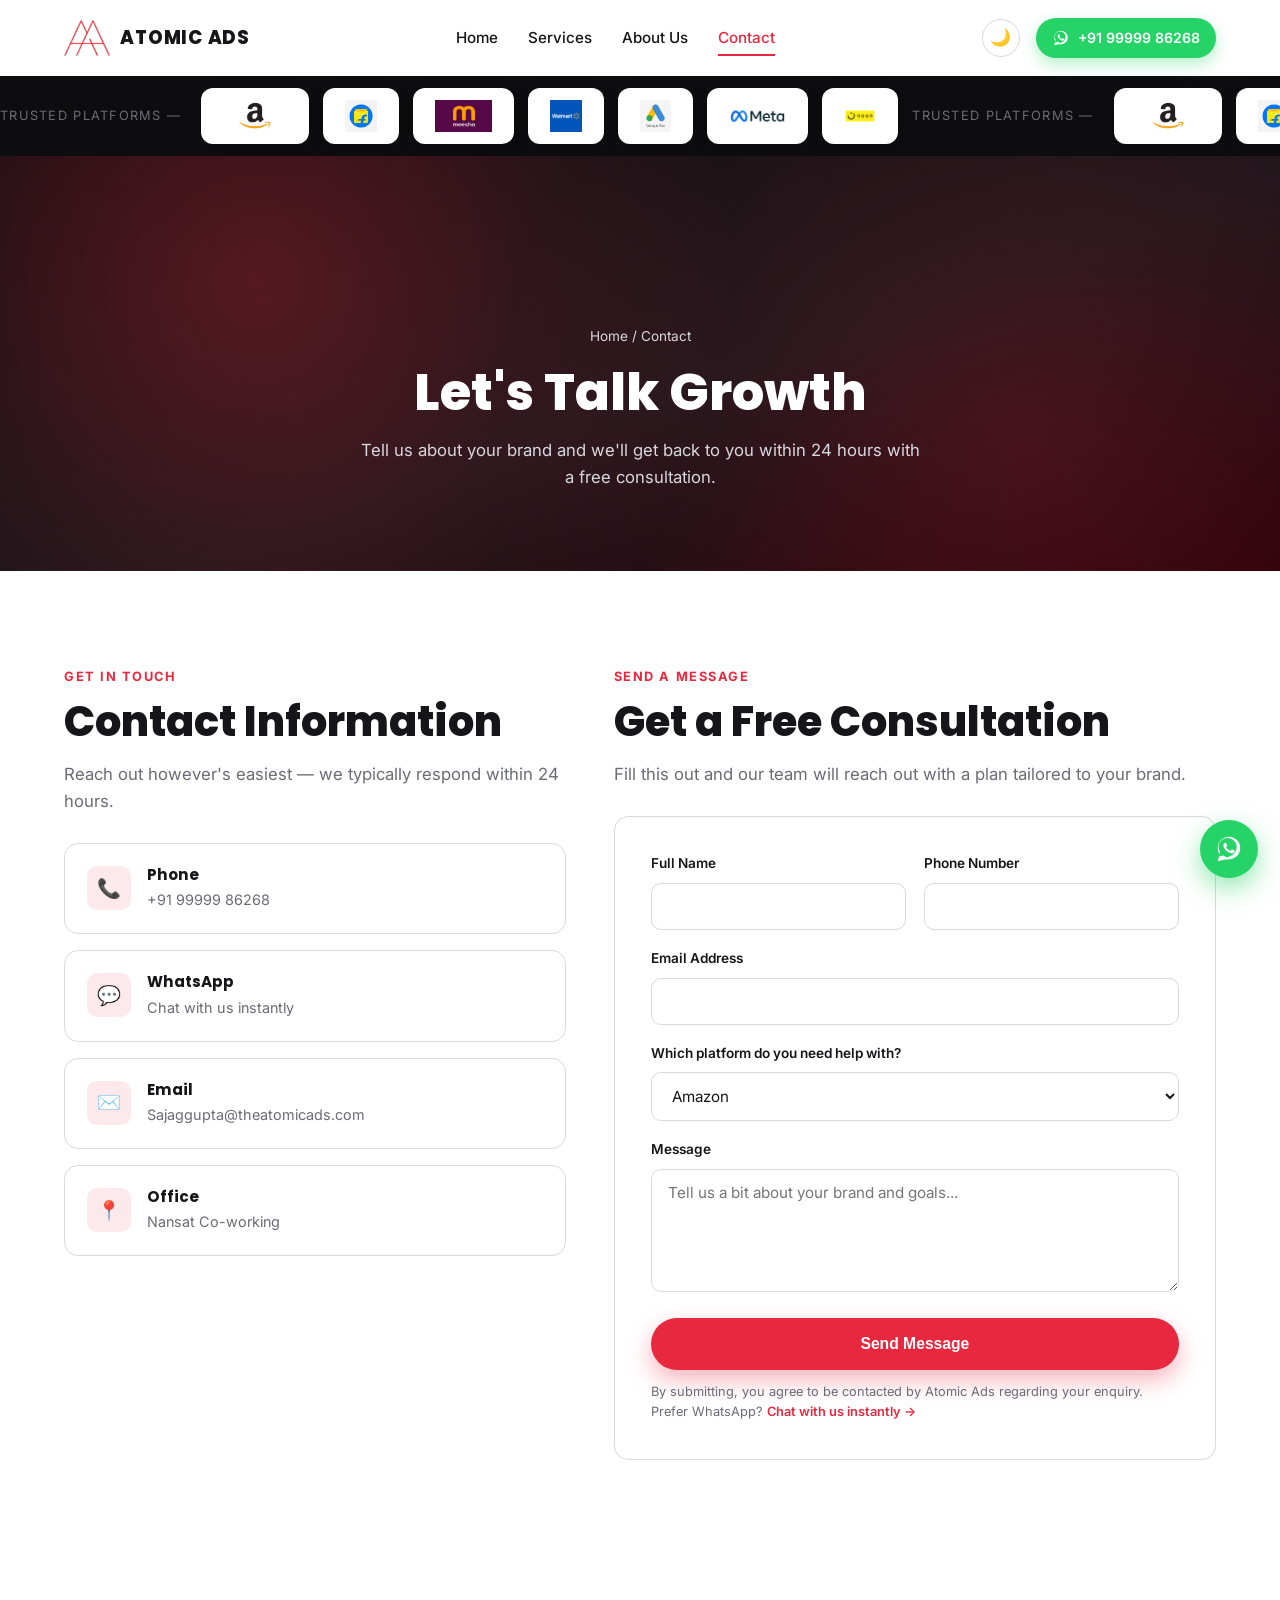
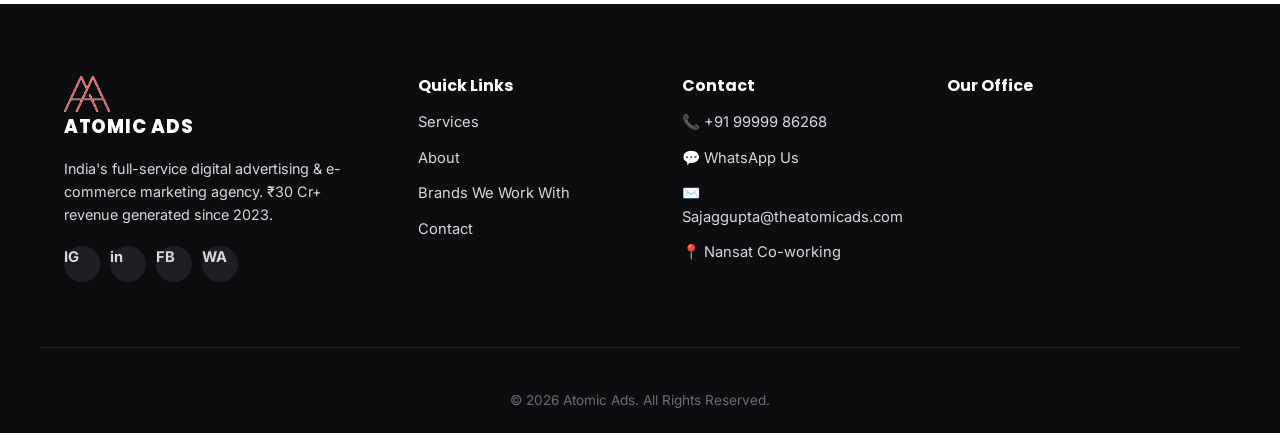
<file: contact.html>
<!DOCTYPE html>
<html lang="en">
<head>
<meta charset="UTF-8">
<meta name="viewport" content="width=device-width, initial-scale=1.0">
<title>Contact Us | Atomic Ads — Free Consultation</title>
<meta name="description" content="Get in touch with Atomic Ads for a free consultation on Amazon, Flipkart, Meesho, Walmart, Google Ads, Meta Ads or Noon advertising. Call, WhatsApp or send us a message.">
<link rel="canonical" href="https://atomicads.com/contact.html">
<link rel="icon" type="image/png" href="assets/logo.png">
<link rel="preconnect" href="https://fonts.googleapis.com">
<link rel="preconnect" href="https://fonts.gstatic.com" crossorigin>
<link href="https://fonts.googleapis.com/css2?family=Poppins:wght@600;700;800&amp;family=Inter:wght@400;500;600&amp;display=swap" rel="stylesheet">
<link rel="stylesheet" href="css/styles.css">
</head>
<body>

<!-- ===== Header ===== -->
<header class="site-header" id="siteHeader">
  <div class="container header-inner">
    <a href="index.html" class="logo" aria-label="Atomic Ads Home">
      <img src="assets/logo-icon.png" alt="" class="logo-mark-img">
      <span class="logo-text">
        <span class="logo-title">ATOMIC ADS</span>
      </span>
    </a>

    <nav class="main-nav" id="mainNav">
      <a href="index.html" class="nav-link">Home</a>
      <a href="services.html" class="nav-link">Services</a>
      <a href="about.html" class="nav-link">About Us</a>
      <a href="contact.html" class="nav-link active">Contact</a>
    </nav>

    <div class="header-actions">
      <button class="theme-toggle" id="themeToggle" aria-label="Toggle dark mode">
        <span class="icon-light">🌙</span><span class="icon-dark">☀️</span>
      </button>
      <a href="https://wa.me/919999986268?text=Hi%20Atomic%20Ads%2C%20I%27d%20like%20a%20free%20consultation" target="_blank" rel="noopener" class="whatsapp-btn" aria-label="Chat with us on WhatsApp">
        <svg viewBox="0 0 32 32" class="wa-icon" aria-hidden="true"><path d="M16.02 3C9.4 3 4 8.38 4 15c0 2.36.7 4.56 1.9 6.4L4 29l7.8-1.85A11.9 11.9 0 0 0 16.02 27C22.65 27 28 21.62 28 15S22.65 3 16.02 3Zm0 21.7c-2.05 0-3.96-.6-5.56-1.63l-.4-.24-4.63 1.1 1.13-4.5-.26-.42a9.6 9.6 0 0 1-1.5-5.11c0-5.33 4.36-9.66 9.72-9.66 5.35 0 9.7 4.33 9.7 9.66 0 5.34-4.35 9.8-8.2 9.8Zm5.4-7.28c-.3-.15-1.75-.86-2.02-.96-.27-.1-.47-.15-.66.15-.2.3-.76.96-.93 1.16-.17.2-.34.22-.63.08-.3-.15-1.26-.46-2.4-1.47-.9-.8-1.5-1.78-1.67-2.08-.17-.3-.02-.46.13-.6.14-.14.3-.35.45-.53.15-.17.2-.3.3-.5.1-.2.05-.37-.02-.52-.08-.15-.66-1.6-.9-2.18-.24-.57-.48-.5-.66-.5-.17 0-.37-.02-.57-.02-.2 0-.52.07-.79.37-.27.3-1.04 1.02-1.04 2.48s1.07 2.87 1.22 3.07c.15.2 2.1 3.2 5.08 4.49.71.3 1.26.49 1.7.63.71.22 1.36.19 1.87.12.57-.09 1.75-.72 2-1.4.24-.7.24-1.3.17-1.42-.07-.13-.27-.2-.57-.35Z"/></svg>
        <span class="wa-number">+91 99999 86268</span>
      </a>
      <button class="hamburger" id="hamburgerBtn" aria-label="Toggle menu" aria-expanded="false">
        <span></span><span></span><span></span>
      </button>
    </div>
  </div>
</header>

<!-- ===== Trusted Platforms Marquee ===== -->
<div class="trust-strip">
  <div class="trust-strip-track">
    <span class="trust-label">Trusted Platforms&nbsp;—</span>
    <span class="brand-logo-pill"><img src="assets/brands/amazon.jpg" alt="Amazon" loading="lazy"></span>
    <span class="brand-logo-pill"><img src="assets/brands/flipkart.png" alt="Flipkart" loading="lazy"></span>
    <span class="brand-logo-pill"><img src="assets/brands/meesho.png" alt="Meesho" loading="lazy"></span>
    <span class="brand-logo-pill"><img src="assets/brands/walmart.png" alt="Walmart" loading="lazy"></span>
    <span class="brand-logo-pill"><img src="assets/brands/google-ads.png" alt="Google Ads" loading="lazy"></span>
    <span class="brand-logo-pill"><img src="assets/brands/meta.png" alt="Meta Ads" loading="lazy"></span>
    <span class="brand-logo-pill"><img src="assets/brands/noon.png" alt="noon" loading="lazy"></span>
    <span class="trust-label">Trusted Platforms&nbsp;—</span>
    <span class="brand-logo-pill"><img src="assets/brands/amazon.jpg" alt="Amazon" loading="lazy"></span>
    <span class="brand-logo-pill"><img src="assets/brands/flipkart.png" alt="Flipkart" loading="lazy"></span>
    <span class="brand-logo-pill"><img src="assets/brands/meesho.png" alt="Meesho" loading="lazy"></span>
    <span class="brand-logo-pill"><img src="assets/brands/walmart.png" alt="Walmart" loading="lazy"></span>
    <span class="brand-logo-pill"><img src="assets/brands/google-ads.png" alt="Google Ads" loading="lazy"></span>
    <span class="brand-logo-pill"><img src="assets/brands/meta.png" alt="Meta Ads" loading="lazy"></span>
    <span class="brand-logo-pill"><img src="assets/brands/noon.png" alt="noon" loading="lazy"></span>
  </div>
</div>

<main>

<!-- ===== Page Hero ===== -->
<section class="page-hero">
  <div class="container">
    <p class="breadcrumb"><a href="index.html">Home</a> / Contact</p>
    <h1>Let's Talk Growth</h1>
    <p>Tell us about your brand and we'll get back to you within 24 hours with a free consultation.</p>
  </div>
</section>

<!-- ===== Contact ===== -->
<section class="section">
  <div class="container contact-grid">

    <div class="contact-info">
      <p class="section-eyebrow">Get In Touch</p>
      <h2>Contact Information</h2>
      <p class="section-lead" style="margin-bottom:28px;">Reach out however's easiest — we typically respond within 24 hours.</p>

      <div class="contact-info-card">
        <div class="contact-info-icon">📞</div>
        <div>
          <h4>Phone</h4>
          <a href="tel:+919999986268">+91 99999 86268</a>
        </div>
      </div>
      <div class="contact-info-card">
        <div class="contact-info-icon">💬</div>
        <div>
          <h4>WhatsApp</h4>
          <a href="https://wa.me/919999986268?text=Hi%20Atomic%20Ads%2C%20I%27d%20like%20a%20free%20consultation" target="_blank" rel="noopener">Chat with us instantly</a>
        </div>
      </div>
      <div class="contact-info-card">
        <div class="contact-info-icon">✉️</div>
        <div>
          <h4>Email</h4>
          <a href="mailto:Sajaggupta@theatomicads.com">Sajaggupta@theatomicads.com</a>
        </div>
      </div>
      <div class="contact-info-card">
        <div class="contact-info-icon">📍</div>
        <div>
          <h4>Office</h4>
          <a href="https://www.google.com/maps/place/Nansat+co-working/@28.3785445,77.3288069,17z" target="_blank" rel="noopener">Nansat Co-working</a>
        </div>
      </div>

      <div class="map-embed" style="margin-top:24px;">
        <iframe
          src="https://maps.google.com/maps?q=28.3785445,77.3288069&z=16&output=embed"
          width="100%" height="220" style="border:0;" allowfullscreen="" loading="lazy"
          referrerpolicy="no-referrer-when-downgrade"
          title="Atomic Ads Office Location - Nansat Co-working">
        </iframe>
      </div>
    </div>

    <div>
      <p class="section-eyebrow">Send a Message</p>
      <h2>Get a Free Consultation</h2>
      <p class="section-lead" style="margin-bottom:28px;">Fill this out and our team will reach out with a plan tailored to your brand.</p>

      <form name="contact" method="POST" data-netlify="true" netlify-honeypot="bot-field" class="contact-form" id="contactForm" action="/thank-you.html">
        <input type="hidden" name="form-name" value="contact">
        <p style="position:absolute; left:-9999px;">
          <label>Don't fill this out if you're human: <input name="bot-field"></label>
        </p>

        <div class="form-row">
          <div class="form-group">
            <label for="name">Full Name</label>
            <input type="text" id="name" name="name" required>
          </div>
          <div class="form-group">
            <label for="phone">Phone Number</label>
            <input type="tel" id="phone" name="phone" required>
          </div>
        </div>

        <div class="form-group">
          <label for="email">Email Address</label>
          <input type="email" id="email" name="email" required>
        </div>

        <div class="form-group">
          <label for="platform">Which platform do you need help with?</label>
          <select id="platform" name="platform">
            <option>Amazon</option>
            <option>Flipkart</option>
            <option>Meesho</option>
            <option>Walmart</option>
            <option>Google Ads</option>
            <option>Meta Ads</option>
            <option>Noon</option>
            <option>Not sure / Multiple</option>
          </select>
        </div>

        <div class="form-group">
          <label for="message">Message</label>
          <textarea id="message" name="message" rows="5" required placeholder="Tell us a bit about your brand and goals..."></textarea>
        </div>

        <button type="submit" class="btn btn-primary" style="width:100%;">Send Message</button>
        <p class="form-note">By submitting, you agree to be contacted by Atomic Ads regarding your enquiry. Prefer WhatsApp? <a href="https://wa.me/919999986268?text=Hi%20Atomic%20Ads%2C%20I%27d%20like%20a%20free%20consultation" target="_blank" rel="noopener" style="color:var(--red); font-weight:600;">Chat with us instantly →</a></p>
      </form>
    </div>

  </div>
</section>

</main>

<!-- ===== Contact / Footer ===== -->
<footer class="site-footer" id="footer">
  <div class="container footer-top">
    <div class="footer-col footer-brand">
      <a href="index.html" class="logo logo-footer">
        <img src="assets/logo-icon.png" alt="" class="logo-mark-img">
        <span class="logo-text"><span class="logo-title">ATOMIC ADS</span></span>
      </a>
      <p>India's full-service digital advertising &amp; e-commerce marketing agency. ₹30 Cr+ revenue generated since 2023.</p>
      <div class="social-icons">
        <a href="#" aria-label="Instagram" class="social-icon">IG</a>
        <a href="#" aria-label="LinkedIn" class="social-icon">in</a>
        <a href="#" aria-label="Facebook" class="social-icon">FB</a>
        <a href="https://wa.me/919999986268" target="_blank" rel="noopener" aria-label="WhatsApp" class="social-icon">WA</a>
      </div>
    </div>

    <div class="footer-col">
      <h4>Quick Links</h4>
      <a href="services.html">Services</a>
      <a href="about.html">About</a>
      <a href="services.html#brands">Brands We Work With</a>
      <a href="contact.html">Contact</a>
    </div>

    <div class="footer-col">
      <h4>Contact</h4>
      <a href="tel:+919999986268">📞 +91 99999 86268</a>
      <a href="https://wa.me/919999986268" target="_blank" rel="noopener">💬 WhatsApp Us</a>
      <a href="mailto:Sajaggupta@theatomicads.com">✉️ Sajaggupta@theatomicads.com</a>
      <a href="https://www.google.com/maps/place/Nansat+co-working/@28.3785445,77.3288069,17z" target="_blank" rel="noopener">📍 Nansat Co-working</a>
    </div>

    <div class="footer-col footer-map">
      <h4>Our Office</h4>
      <div class="map-embed">
        <iframe
          src="https://maps.google.com/maps?q=28.3785445,77.3288069&z=16&output=embed"
          width="100%" height="180" style="border:0;" allowfullscreen="" loading="lazy"
          referrerpolicy="no-referrer-when-downgrade"
          title="Atomic Ads Office Location - Nansat Co-working">
        </iframe>
      </div>
    </div>
  </div>

  <div class="footer-bottom">
    <div class="container footer-bottom-inner">
      <p>© 2026 Atomic Ads. All Rights Reserved.</p>
    </div>
  </div>
</footer>

<!-- ===== Floating WhatsApp Button ===== -->
<a href="https://wa.me/919999986268?text=Hi%20Atomic%20Ads%2C%20I%27d%20like%20a%20free%20consultation" target="_blank" rel="noopener" class="floating-wa" aria-label="Chat on WhatsApp">
  <svg viewBox="0 0 32 32" aria-hidden="true"><path d="M16.02 3C9.4 3 4 8.38 4 15c0 2.36.7 4.56 1.9 6.4L4 29l7.8-1.85A11.9 11.9 0 0 0 16.02 27C22.65 27 28 21.62 28 15S22.65 3 16.02 3Zm0 21.7c-2.05 0-3.96-.6-5.56-1.63l-.4-.24-4.63 1.1 1.13-4.5-.26-.42a9.6 9.6 0 0 1-1.5-5.11c0-5.33 4.36-9.66 9.72-9.66 5.35 0 9.7 4.33 9.7 9.66 0 5.34-4.35 9.8-8.2 9.8Zm5.4-7.28c-.3-.15-1.75-.86-2.02-.96-.27-.1-.47-.15-.66.15-.2.3-.76.96-.93 1.16-.17.2-.34.22-.63.08-.3-.15-1.26-.46-2.4-1.47-.9-.8-1.5-1.78-1.67-2.08-.17-.3-.02-.46.13-.6.14-.14.3-.35.45-.53.15-.17.2-.3.3-.5.1-.2.05-.37-.02-.52-.08-.15-.66-1.6-.9-2.18-.24-.57-.48-.5-.66-.5-.17 0-.37-.02-.57-.02-.2 0-.52.07-.79.37-.27.3-1.04 1.02-1.04 2.48s1.07 2.87 1.22 3.07c.15.2 2.1 3.2 5.08 4.49.71.3 1.26.49 1.7.63.71.22 1.36.19 1.87.12.57-.09 1.75-.72 2-1.4.24-.7.24-1.3.17-1.42-.07-.13-.27-.2-.57-.35Z"/></svg>
</a>

<button class="back-to-top" id="backToTop" aria-label="Back to top">↑</button>

<script src="js/script.js"></script>
</body>
</html>
</file>
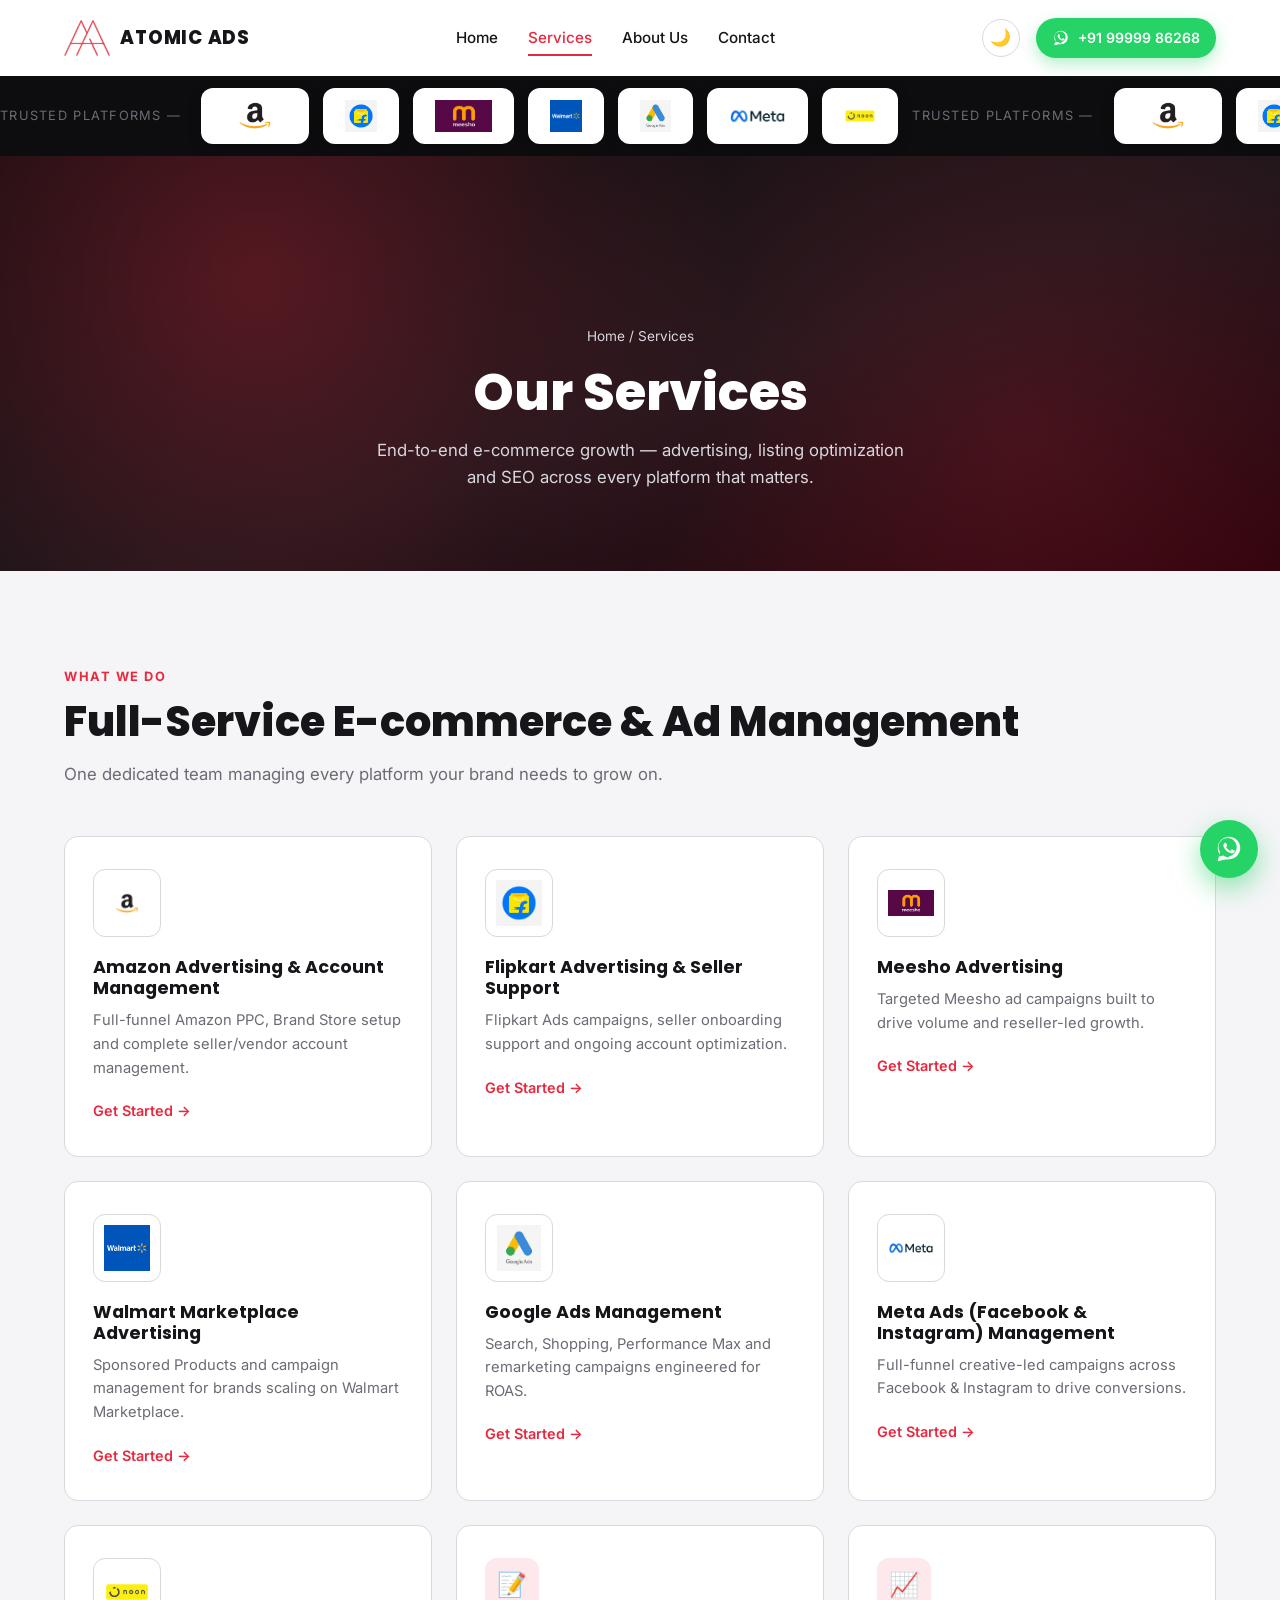
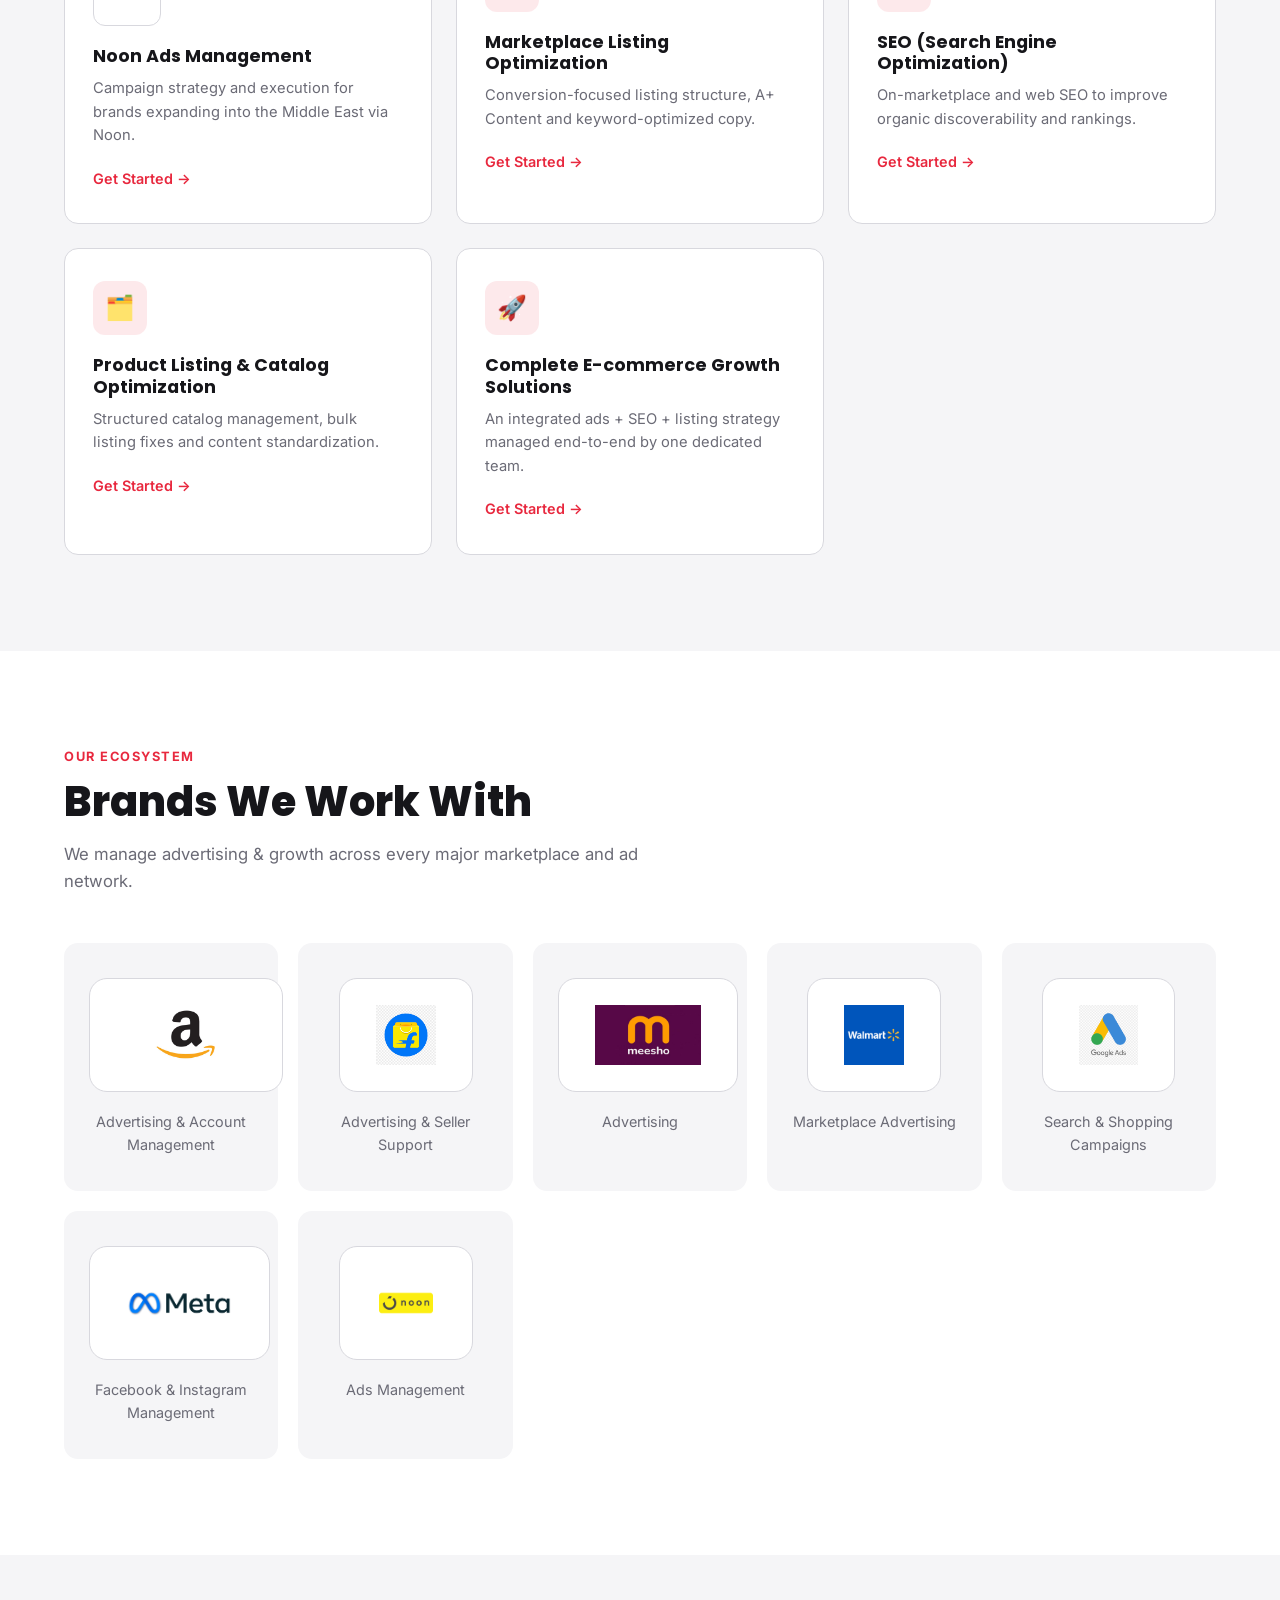
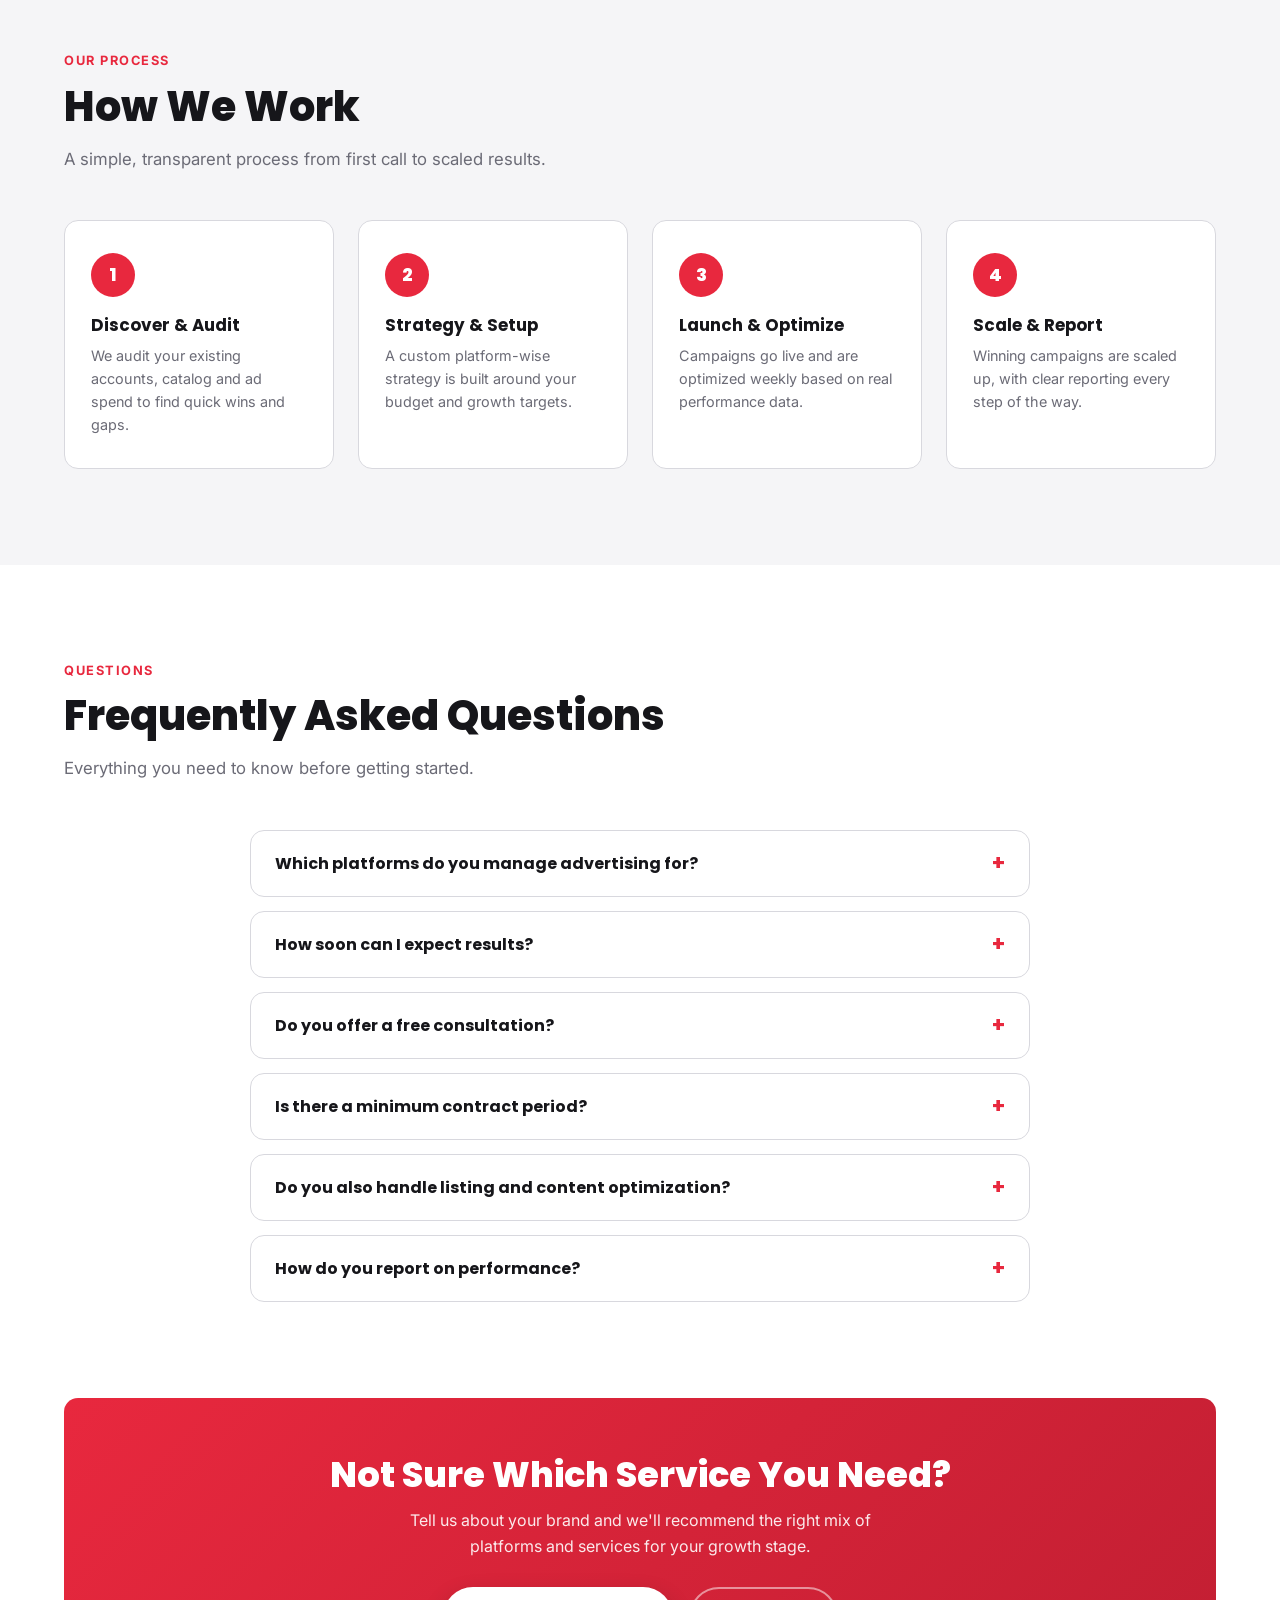
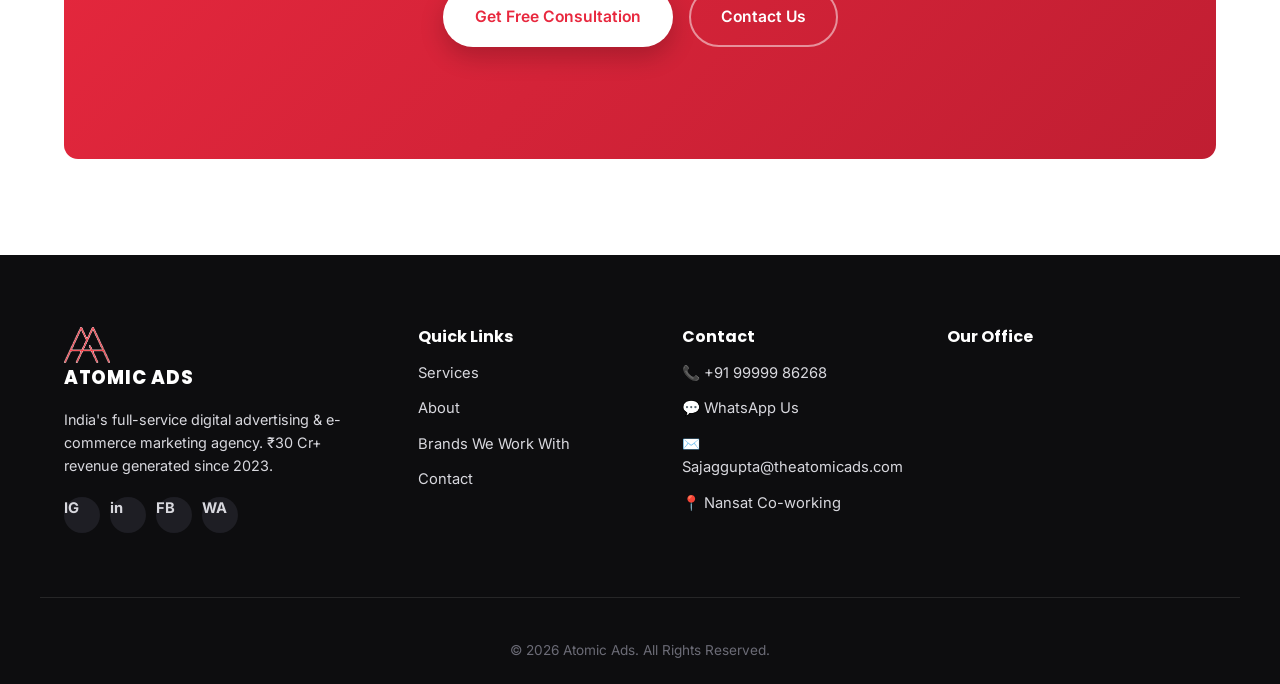
<file: services.html>
<!DOCTYPE html>
<html lang="en">
<head>
<meta charset="UTF-8">
<meta name="viewport" content="width=device-width, initial-scale=1.0">
<title>Our Services | Atomic Ads — Amazon, Flipkart, Meta &amp; Google Ads Management</title>
<meta name="description" content="Full-service advertising, listing optimization and SEO across Amazon, Flipkart, Meesho, Walmart, Google Ads, Meta Ads and Noon. See everything Atomic Ads manages for your brand.">
<link rel="canonical" href="https://atomicads.com/services.html">
<link rel="icon" type="image/png" href="assets/logo.png">
<link rel="preconnect" href="https://fonts.googleapis.com">
<link rel="preconnect" href="https://fonts.gstatic.com" crossorigin>
<link href="https://fonts.googleapis.com/css2?family=Poppins:wght@600;700;800&amp;family=Inter:wght@400;500;600&amp;display=swap" rel="stylesheet">
<link rel="stylesheet" href="css/styles.css">
</head>
<body>

<!-- ===== Header ===== -->
<header class="site-header" id="siteHeader">
  <div class="container header-inner">
    <a href="index.html" class="logo" aria-label="Atomic Ads Home">
      <img src="assets/logo-icon.png" alt="" class="logo-mark-img">
      <span class="logo-text">
        <span class="logo-title">ATOMIC ADS</span>
      </span>
    </a>

    <nav class="main-nav" id="mainNav">
      <a href="index.html" class="nav-link">Home</a>
      <a href="services.html" class="nav-link active">Services</a>
      <a href="about.html" class="nav-link">About Us</a>
      <a href="contact.html" class="nav-link">Contact</a>
    </nav>

    <div class="header-actions">
      <button class="theme-toggle" id="themeToggle" aria-label="Toggle dark mode">
        <span class="icon-light">🌙</span><span class="icon-dark">☀️</span>
      </button>
      <a href="https://wa.me/919999986268?text=Hi%20Atomic%20Ads%2C%20I%27d%20like%20a%20free%20consultation" target="_blank" rel="noopener" class="whatsapp-btn" aria-label="Chat with us on WhatsApp">
        <svg viewBox="0 0 32 32" class="wa-icon" aria-hidden="true"><path d="M16.02 3C9.4 3 4 8.38 4 15c0 2.36.7 4.56 1.9 6.4L4 29l7.8-1.85A11.9 11.9 0 0 0 16.02 27C22.65 27 28 21.62 28 15S22.65 3 16.02 3Zm0 21.7c-2.05 0-3.96-.6-5.56-1.63l-.4-.24-4.63 1.1 1.13-4.5-.26-.42a9.6 9.6 0 0 1-1.5-5.11c0-5.33 4.36-9.66 9.72-9.66 5.35 0 9.7 4.33 9.7 9.66 0 5.34-4.35 9.8-8.2 9.8Zm5.4-7.28c-.3-.15-1.75-.86-2.02-.96-.27-.1-.47-.15-.66.15-.2.3-.76.96-.93 1.16-.17.2-.34.22-.63.08-.3-.15-1.26-.46-2.4-1.47-.9-.8-1.5-1.78-1.67-2.08-.17-.3-.02-.46.13-.6.14-.14.3-.35.45-.53.15-.17.2-.3.3-.5.1-.2.05-.37-.02-.52-.08-.15-.66-1.6-.9-2.18-.24-.57-.48-.5-.66-.5-.17 0-.37-.02-.57-.02-.2 0-.52.07-.79.37-.27.3-1.04 1.02-1.04 2.48s1.07 2.87 1.22 3.07c.15.2 2.1 3.2 5.08 4.49.71.3 1.26.49 1.7.63.71.22 1.36.19 1.87.12.57-.09 1.75-.72 2-1.4.24-.7.24-1.3.17-1.42-.07-.13-.27-.2-.57-.35Z"/></svg>
        <span class="wa-number">+91 99999 86268</span>
      </a>
      <button class="hamburger" id="hamburgerBtn" aria-label="Toggle menu" aria-expanded="false">
        <span></span><span></span><span></span>
      </button>
    </div>
  </div>
</header>

<!-- ===== Trusted Platforms Marquee ===== -->
<div class="trust-strip">
  <div class="trust-strip-track">
    <span class="trust-label">Trusted Platforms&nbsp;—</span>
    <span class="brand-logo-pill"><img src="assets/brands/amazon.jpg" alt="Amazon" loading="lazy"></span>
    <span class="brand-logo-pill"><img src="assets/brands/flipkart.png" alt="Flipkart" loading="lazy"></span>
    <span class="brand-logo-pill"><img src="assets/brands/meesho.png" alt="Meesho" loading="lazy"></span>
    <span class="brand-logo-pill"><img src="assets/brands/walmart.png" alt="Walmart" loading="lazy"></span>
    <span class="brand-logo-pill"><img src="assets/brands/google-ads.png" alt="Google Ads" loading="lazy"></span>
    <span class="brand-logo-pill"><img src="assets/brands/meta.png" alt="Meta Ads" loading="lazy"></span>
    <span class="brand-logo-pill"><img src="assets/brands/noon.png" alt="noon" loading="lazy"></span>
    <span class="trust-label">Trusted Platforms&nbsp;—</span>
    <span class="brand-logo-pill"><img src="assets/brands/amazon.jpg" alt="Amazon" loading="lazy"></span>
    <span class="brand-logo-pill"><img src="assets/brands/flipkart.png" alt="Flipkart" loading="lazy"></span>
    <span class="brand-logo-pill"><img src="assets/brands/meesho.png" alt="Meesho" loading="lazy"></span>
    <span class="brand-logo-pill"><img src="assets/brands/walmart.png" alt="Walmart" loading="lazy"></span>
    <span class="brand-logo-pill"><img src="assets/brands/google-ads.png" alt="Google Ads" loading="lazy"></span>
    <span class="brand-logo-pill"><img src="assets/brands/meta.png" alt="Meta Ads" loading="lazy"></span>
    <span class="brand-logo-pill"><img src="assets/brands/noon.png" alt="noon" loading="lazy"></span>
  </div>
</div>

<main>

<!-- ===== Page Hero ===== -->
<section class="page-hero">
  <div class="container">
    <p class="breadcrumb"><a href="index.html">Home</a> / Services</p>
    <h1>Our Services</h1>
    <p>End-to-end e-commerce growth — advertising, listing optimization and SEO across every platform that matters.</p>
  </div>
</section>

<!-- ===== Services ===== -->
<section class="section services-section">
  <div class="container">
    <p class="section-eyebrow">What We Do</p>
    <h2>Full-Service E-commerce &amp; Ad Management</h2>
    <p class="section-lead">One dedicated team managing every platform your brand needs to grow on.</p>
    <div class="services-grid">

      <div class="service-card">
        <div class="service-icon service-icon-logo"><img src="assets/brands/amazon.jpg" alt="Amazon" loading="lazy"></div>
        <h3>Amazon Advertising &amp; Account Management</h3>
        <p>Full-funnel Amazon PPC, Brand Store setup and complete seller/vendor account management.</p>
        <a href="contact.html" class="learn-more">Get Started →</a>
      </div>

      <div class="service-card">
        <div class="service-icon service-icon-logo"><img src="assets/brands/flipkart.png" alt="Flipkart" loading="lazy"></div>
        <h3>Flipkart Advertising &amp; Seller Support</h3>
        <p>Flipkart Ads campaigns, seller onboarding support and ongoing account optimization.</p>
        <a href="contact.html" class="learn-more">Get Started →</a>
      </div>

      <div class="service-card">
        <div class="service-icon service-icon-logo"><img src="assets/brands/meesho.png" alt="Meesho" loading="lazy"></div>
        <h3>Meesho Advertising</h3>
        <p>Targeted Meesho ad campaigns built to drive volume and reseller-led growth.</p>
        <a href="contact.html" class="learn-more">Get Started →</a>
      </div>

      <div class="service-card">
        <div class="service-icon service-icon-logo"><img src="assets/brands/walmart.png" alt="Walmart" loading="lazy"></div>
        <h3>Walmart Marketplace Advertising</h3>
        <p>Sponsored Products and campaign management for brands scaling on Walmart Marketplace.</p>
        <a href="contact.html" class="learn-more">Get Started →</a>
      </div>

      <div class="service-card">
        <div class="service-icon service-icon-logo"><img src="assets/brands/google-ads.png" alt="Google Ads" loading="lazy"></div>
        <h3>Google Ads Management</h3>
        <p>Search, Shopping, Performance Max and remarketing campaigns engineered for ROAS.</p>
        <a href="contact.html" class="learn-more">Get Started →</a>
      </div>

      <div class="service-card">
        <div class="service-icon service-icon-logo"><img src="assets/brands/meta.png" alt="Meta Ads" loading="lazy"></div>
        <h3>Meta Ads (Facebook &amp; Instagram) Management</h3>
        <p>Full-funnel creative-led campaigns across Facebook &amp; Instagram to drive conversions.</p>
        <a href="contact.html" class="learn-more">Get Started →</a>
      </div>

      <div class="service-card">
        <div class="service-icon service-icon-logo"><img src="assets/brands/noon.png" alt="noon" loading="lazy"></div>
        <h3>Noon Ads Management</h3>
        <p>Campaign strategy and execution for brands expanding into the Middle East via Noon.</p>
        <a href="contact.html" class="learn-more">Get Started →</a>
      </div>

      <div class="service-card">
        <div class="service-icon">📝</div>
        <h3>Marketplace Listing Optimization</h3>
        <p>Conversion-focused listing structure, A+ Content and keyword-optimized copy.</p>
        <a href="contact.html" class="learn-more">Get Started →</a>
      </div>

      <div class="service-card">
        <div class="service-icon">📈</div>
        <h3>SEO (Search Engine Optimization)</h3>
        <p>On-marketplace and web SEO to improve organic discoverability and rankings.</p>
        <a href="contact.html" class="learn-more">Get Started →</a>
      </div>

      <div class="service-card">
        <div class="service-icon">🗂️</div>
        <h3>Product Listing &amp; Catalog Optimization</h3>
        <p>Structured catalog management, bulk listing fixes and content standardization.</p>
        <a href="contact.html" class="learn-more">Get Started →</a>
      </div>

      <div class="service-card">
        <div class="service-icon">🚀</div>
        <h3>Complete E-commerce Growth Solutions</h3>
        <p>An integrated ads + SEO + listing strategy managed end-to-end by one dedicated team.</p>
        <a href="contact.html" class="learn-more">Get Started →</a>
      </div>

    </div>
  </div>
</section>

<!-- ===== Brands We Work With ===== -->
<section class="section brands-section" id="brands">
  <div class="container">
    <p class="section-eyebrow">Our Ecosystem</p>
    <h2>Brands We Work With</h2>
    <p class="section-lead">We manage advertising &amp; growth across every major marketplace and ad network.</p>
    <div class="brands-grid">
      <div class="brand-card"><span class="brand-logo-pill lg"><img src="assets/brands/amazon.jpg" alt="Amazon" loading="lazy"></span><p>Advertising &amp; Account Management</p></div>
      <div class="brand-card"><span class="brand-logo-pill lg"><img src="assets/brands/flipkart.png" alt="Flipkart" loading="lazy"></span><p>Advertising &amp; Seller Support</p></div>
      <div class="brand-card"><span class="brand-logo-pill lg"><img src="assets/brands/meesho.png" alt="Meesho" loading="lazy"></span><p>Advertising</p></div>
      <div class="brand-card"><span class="brand-logo-pill lg"><img src="assets/brands/walmart.png" alt="Walmart" loading="lazy"></span><p>Marketplace Advertising</p></div>
      <div class="brand-card"><span class="brand-logo-pill lg"><img src="assets/brands/google-ads.png" alt="Google Ads" loading="lazy"></span><p>Search &amp; Shopping Campaigns</p></div>
      <div class="brand-card"><span class="brand-logo-pill lg"><img src="assets/brands/meta.png" alt="Meta Ads" loading="lazy"></span><p>Facebook &amp; Instagram Management</p></div>
      <div class="brand-card"><span class="brand-logo-pill lg"><img src="assets/brands/noon.png" alt="noon" loading="lazy"></span><p>Ads Management</p></div>
    </div>
  </div>
</section>

<!-- ===== How We Work ===== -->
<section class="section" style="background: var(--surface-alt);">
  <div class="container">
    <p class="section-eyebrow">Our Process</p>
    <h2>How We Work</h2>
    <p class="section-lead">A simple, transparent process from first call to scaled results.</p>
    <div class="process-grid">
      <div class="process-step">
        <div class="process-step-num">1</div>
        <h3>Discover &amp; Audit</h3>
        <p>We audit your existing accounts, catalog and ad spend to find quick wins and gaps.</p>
      </div>
      <div class="process-step">
        <div class="process-step-num">2</div>
        <h3>Strategy &amp; Setup</h3>
        <p>A custom platform-wise strategy is built around your budget and growth targets.</p>
      </div>
      <div class="process-step">
        <div class="process-step-num">3</div>
        <h3>Launch &amp; Optimize</h3>
        <p>Campaigns go live and are optimized weekly based on real performance data.</p>
      </div>
      <div class="process-step">
        <div class="process-step-num">4</div>
        <h3>Scale &amp; Report</h3>
        <p>Winning campaigns are scaled up, with clear reporting every step of the way.</p>
      </div>
    </div>
  </div>
</section>

<!-- ===== FAQ ===== -->
<section class="section">
  <div class="container">
    <p class="section-eyebrow">Questions</p>
    <h2>Frequently Asked Questions</h2>
    <p class="section-lead">Everything you need to know before getting started.</p>
    <div class="faq-list">
      <div class="faq-item">
        <button class="faq-question" aria-expanded="false">
          Which platforms do you manage advertising for?
          <span class="faq-icon">+</span>
        </button>
        <div class="faq-answer"><p>We manage Amazon, Flipkart, Meesho, Walmart, Google Ads, Meta Ads and Noon — all under one dedicated team, so you don't need to juggle multiple agencies.</p></div>
      </div>
      <div class="faq-item">
        <button class="faq-question" aria-expanded="false">
          How soon can I expect results?
          <span class="faq-icon">+</span>
        </button>
        <div class="faq-answer"><p>Most clients see measurable improvements in ACOS/ROAS within 4-6 weeks of campaign restructuring, with continued scaling from there.</p></div>
      </div>
      <div class="faq-item">
        <button class="faq-question" aria-expanded="false">
          Do you offer a free consultation?
          <span class="faq-icon">+</span>
        </button>
        <div class="faq-answer"><p>Yes — your first consultation is completely free. Message us on WhatsApp or fill out the contact form and we'll get back within 24 hours.</p></div>
      </div>
      <div class="faq-item">
        <button class="faq-question" aria-expanded="false">
          Is there a minimum contract period?
          <span class="faq-icon">+</span>
        </button>
        <div class="faq-answer"><p>No long lock-ins. We work on flexible monthly engagements so you can scale up, pause, or adjust scope as your business needs change.</p></div>
      </div>
      <div class="faq-item">
        <button class="faq-question" aria-expanded="false">
          Do you also handle listing and content optimization?
          <span class="faq-icon">+</span>
        </button>
        <div class="faq-answer"><p>Yes — listing optimization, A+ Content and full catalog management are available alongside advertising, either bundled or standalone.</p></div>
      </div>
      <div class="faq-item">
        <button class="faq-question" aria-expanded="false">
          How do you report on performance?
          <span class="faq-icon">+</span>
        </button>
        <div class="faq-answer"><p>You get regular performance reports and a dedicated account manager who keeps you updated on spend, ROAS/ACOS and next steps.</p></div>
      </div>
    </div>
  </div>
</section>

<!-- ===== CTA Banner ===== -->
<section class="section" style="padding-top:0;">
  <div class="container">
    <div class="cta-banner">
      <h2>Not Sure Which Service You Need?</h2>
      <p>Tell us about your brand and we'll recommend the right mix of platforms and services for your growth stage.</p>
      <div class="hero-cta" style="justify-content:center;">
        <a href="https://wa.me/919999986268?text=Hi%20Atomic%20Ads%2C%20I%27d%20like%20a%20free%20consultation" target="_blank" rel="noopener" class="btn btn-primary">Get Free Consultation</a>
        <a href="contact.html" class="btn btn-outline">Contact Us</a>
      </div>
    </div>
  </div>
</section>

</main>

<!-- ===== Contact / Footer ===== -->
<footer class="site-footer" id="contact">
  <div class="container footer-top">
    <div class="footer-col footer-brand">
      <a href="index.html" class="logo logo-footer">
        <img src="assets/logo-icon.png" alt="" class="logo-mark-img">
        <span class="logo-text"><span class="logo-title">ATOMIC ADS</span></span>
      </a>
      <p>India's full-service digital advertising &amp; e-commerce marketing agency. ₹30 Cr+ revenue generated since 2023.</p>
      <div class="social-icons">
        <a href="#" aria-label="Instagram" class="social-icon">IG</a>
        <a href="#" aria-label="LinkedIn" class="social-icon">in</a>
        <a href="#" aria-label="Facebook" class="social-icon">FB</a>
        <a href="https://wa.me/919999986268" target="_blank" rel="noopener" aria-label="WhatsApp" class="social-icon">WA</a>
      </div>
    </div>

    <div class="footer-col">
      <h4>Quick Links</h4>
      <a href="services.html">Services</a>
      <a href="about.html">About</a>
      <a href="services.html#brands">Brands We Work With</a>
      <a href="contact.html">Contact</a>
    </div>

    <div class="footer-col">
      <h4>Contact</h4>
      <a href="tel:+919999986268">📞 +91 99999 86268</a>
      <a href="https://wa.me/919999986268" target="_blank" rel="noopener">💬 WhatsApp Us</a>
      <a href="mailto:Sajaggupta@theatomicads.com">✉️ Sajaggupta@theatomicads.com</a>
      <a href="https://www.google.com/maps/place/Nansat+co-working/@28.3785445,77.3288069,17z" target="_blank" rel="noopener">📍 Nansat Co-working</a>
    </div>

    <div class="footer-col footer-map">
      <h4>Our Office</h4>
      <div class="map-embed">
        <iframe
          src="https://maps.google.com/maps?q=28.3785445,77.3288069&z=16&output=embed"
          width="100%" height="180" style="border:0;" allowfullscreen="" loading="lazy"
          referrerpolicy="no-referrer-when-downgrade"
          title="Atomic Ads Office Location - Nansat Co-working">
        </iframe>
      </div>
    </div>
  </div>

  <div class="footer-bottom">
    <div class="container footer-bottom-inner">
      <p>© 2026 Atomic Ads. All Rights Reserved.</p>
    </div>
  </div>
</footer>

<!-- ===== Floating WhatsApp Button ===== -->
<a href="https://wa.me/919999986268?text=Hi%20Atomic%20Ads%2C%20I%27d%20like%20a%20free%20consultation" target="_blank" rel="noopener" class="floating-wa" aria-label="Chat on WhatsApp">
  <svg viewBox="0 0 32 32" aria-hidden="true"><path d="M16.02 3C9.4 3 4 8.38 4 15c0 2.36.7 4.56 1.9 6.4L4 29l7.8-1.85A11.9 11.9 0 0 0 16.02 27C22.65 27 28 21.62 28 15S22.65 3 16.02 3Zm0 21.7c-2.05 0-3.96-.6-5.56-1.63l-.4-.24-4.63 1.1 1.13-4.5-.26-.42a9.6 9.6 0 0 1-1.5-5.11c0-5.33 4.36-9.66 9.72-9.66 5.35 0 9.7 4.33 9.7 9.66 0 5.34-4.35 9.8-8.2 9.8Zm5.4-7.28c-.3-.15-1.75-.86-2.02-.96-.27-.1-.47-.15-.66.15-.2.3-.76.96-.93 1.16-.17.2-.34.22-.63.08-.3-.15-1.26-.46-2.4-1.47-.9-.8-1.5-1.78-1.67-2.08-.17-.3-.02-.46.13-.6.14-.14.3-.35.45-.53.15-.17.2-.3.3-.5.1-.2.05-.37-.02-.52-.08-.15-.66-1.6-.9-2.18-.24-.57-.48-.5-.66-.5-.17 0-.37-.02-.57-.02-.2 0-.52.07-.79.37-.27.3-1.04 1.02-1.04 2.48s1.07 2.87 1.22 3.07c.15.2 2.1 3.2 5.08 4.49.71.3 1.26.49 1.7.63.71.22 1.36.19 1.87.12.57-.09 1.75-.72 2-1.4.24-.7.24-1.3.17-1.42-.07-.13-.27-.2-.57-.35Z"/></svg>
</a>

<button class="back-to-top" id="backToTop" aria-label="Back to top">↑</button>

<script src="js/script.js"></script>
</body>
</html>
</file>
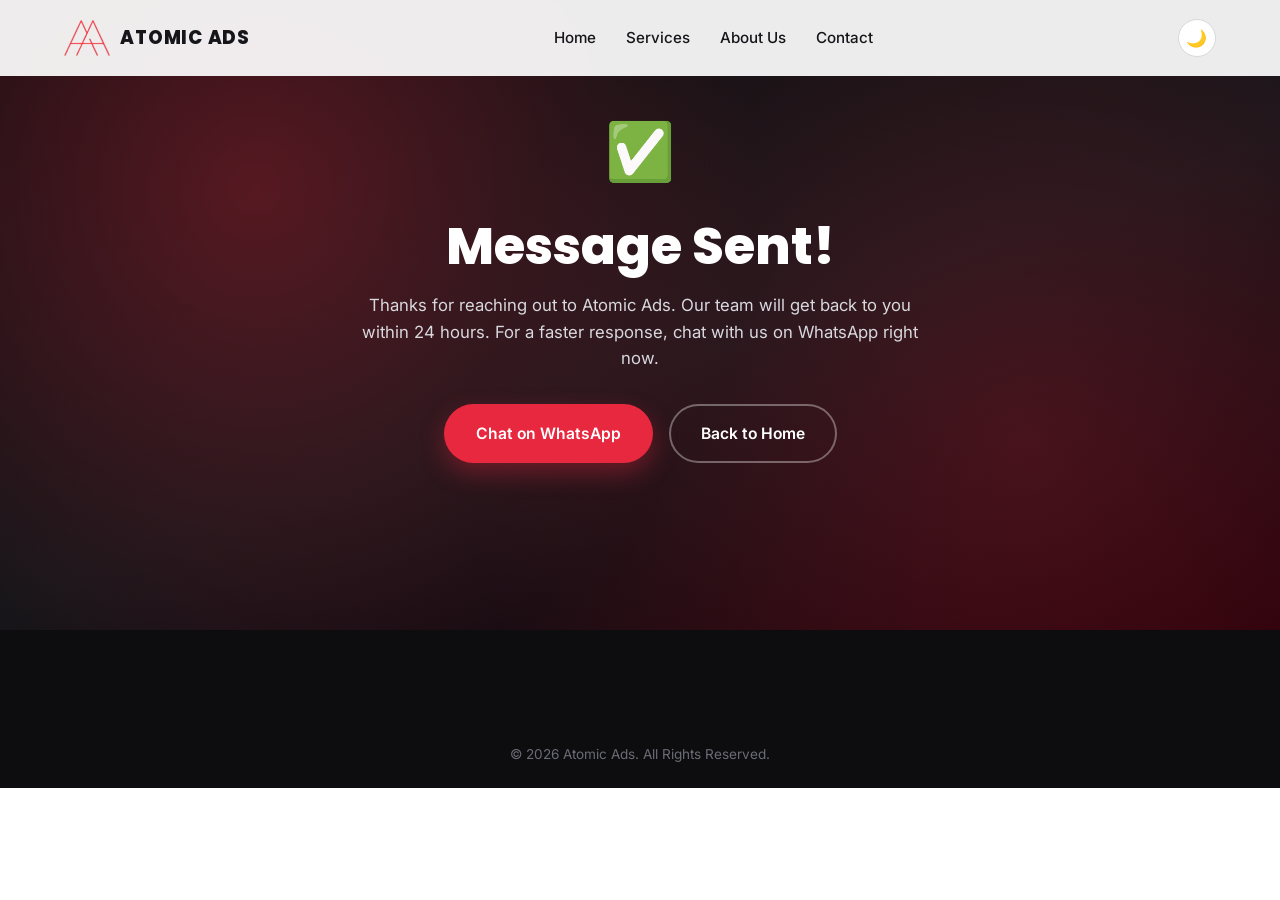
<file: thank-you.html>
<!DOCTYPE html>
<html lang="en">
<head>
<meta charset="UTF-8">
<meta name="viewport" content="width=device-width, initial-scale=1.0">
<title>Thank You | Atomic Ads</title>
<meta name="robots" content="noindex">
<link rel="icon" type="image/png" href="assets/logo.png">
<link rel="preconnect" href="https://fonts.googleapis.com">
<link rel="preconnect" href="https://fonts.gstatic.com" crossorigin>
<link href="https://fonts.googleapis.com/css2?family=Poppins:wght@600;700;800&amp;family=Inter:wght@400;500;600&amp;display=swap" rel="stylesheet">
<link rel="stylesheet" href="css/styles.css">
</head>
<body>

<header class="site-header" id="siteHeader">
  <div class="container header-inner">
    <a href="index.html" class="logo" aria-label="Atomic Ads Home">
      <img src="assets/logo-icon.png" alt="" class="logo-mark-img">
      <span class="logo-text"><span class="logo-title">ATOMIC ADS</span></span>
    </a>
    <nav class="main-nav" id="mainNav">
      <a href="index.html" class="nav-link">Home</a>
      <a href="services.html" class="nav-link">Services</a>
      <a href="about.html" class="nav-link">About Us</a>
      <a href="contact.html" class="nav-link">Contact</a>
    </nav>
    <div class="header-actions">
      <button class="theme-toggle" id="themeToggle" aria-label="Toggle dark mode">
        <span class="icon-light">🌙</span><span class="icon-dark">☀️</span>
      </button>
      <button class="hamburger" id="hamburgerBtn" aria-label="Toggle menu" aria-expanded="false">
        <span></span><span></span><span></span>
      </button>
    </div>
  </div>
</header>

<main>
<section class="page-hero" style="min-height: 70vh; display:flex; align-items:center; padding-top:76px;">
  <div class="container">
    <div style="font-size:3.5rem; margin-bottom:20px;">✅</div>
    <h1>Message Sent!</h1>
    <p>Thanks for reaching out to Atomic Ads. Our team will get back to you within 24 hours. For a faster response, chat with us on WhatsApp right now.</p>
    <div class="hero-cta" style="justify-content:center; margin-top:32px;">
      <a href="https://wa.me/919999986268?text=Hi%20Atomic%20Ads%2C%20I%27d%20like%20a%20free%20consultation" target="_blank" rel="noopener" class="btn btn-primary">Chat on WhatsApp</a>
      <a href="index.html" class="btn btn-outline">Back to Home</a>
    </div>
  </div>
</section>
</main>

<footer class="site-footer">
  <div class="footer-bottom">
    <div class="container footer-bottom-inner">
      <p>© 2026 Atomic Ads. All Rights Reserved.</p>
    </div>
  </div>
</footer>

<script src="js/script.js"></script>
</body>
</html>
</file>
<file: css/styles.css>
/* ===== Design tokens ===== */
:root {
  --red: #e8283e;
  --red-dark: #c01e32;
  --red-light: #ff4d63;
  --black: #0d0d0f;
  --near-black: #16161a;
  --gray-900: #1e1e24;
  --gray-600: #6b6b76;
  --gray-300: #d8d8de;
  --gray-100: #f5f5f7;
  --white: #ffffff;
  --whatsapp: #25d366;
  --font-head: 'Poppins', sans-serif;
  --font-body: 'Inter', sans-serif;
  --header-h: 76px;
  --radius: 14px;
  --shadow-sm: 0 2px 10px rgba(0,0,0,.06);
  --shadow-md: 0 12px 32px rgba(0,0,0,.10);

  --surface: var(--white);
  --surface-alt: var(--gray-100);
  --text: var(--near-black);
  --text-soft: var(--gray-600);
  --card-bg: var(--white);
  --card-border: var(--gray-300);
  --header-bg: rgba(255,255,255,.92);
}

:root[data-theme="dark"] {
  --surface: #121215;
  --surface-alt: #1a1a1f;
  --text: #f2f2f4;
  --text-soft: #a8a8b3;
  --card-bg: #1c1c22;
  --card-border: #2c2c34;
  --header-bg: rgba(13,13,15,.88);
}

* { box-sizing: border-box; margin: 0; padding: 0; }
html { scroll-behavior: smooth; }
body {
  font-family: var(--font-body);
  color: var(--text);
  background: var(--surface);
  line-height: 1.6;
  overflow-x: hidden;
  transition: background .3s ease, color .3s ease;
}
img { max-width: 100%; display: block; }
a { text-decoration: none; color: inherit; }
ul { list-style: none; }
h1, h2, h3, h4 { font-family: var(--font-head); line-height: 1.2; }

.container {
  width: 100%;
  max-width: 1200px;
  margin: 0 auto;
  padding: 0 24px;
}

.section { padding: 96px 0; }
.section-eyebrow {
  color: var(--red);
  font-weight: 700;
  letter-spacing: .12em;
  text-transform: uppercase;
  font-size: .8rem;
  margin-bottom: 10px;
}
.section h2 {
  font-size: clamp(1.8rem, 3.5vw, 2.6rem);
  font-weight: 800;
  margin-bottom: 14px;
}
.section-lead {
  color: var(--text-soft);
  max-width: 620px;
  font-size: 1.05rem;
  margin-bottom: 48px;
}

a:focus-visible, button:focus-visible {
  outline: 2px solid var(--red);
  outline-offset: 3px;
}

.btn {
  display: inline-flex;
  align-items: center;
  justify-content: center;
  padding: 15px 30px;
  border-radius: 999px;
  font-weight: 600;
  font-size: .98rem;
  transition: transform .25s cubic-bezier(.22,1,.36,1), box-shadow .25s ease, background .25s ease;
  border: 2px solid transparent;
}
.btn-primary {
  background: var(--red);
  color: var(--white);
  box-shadow: 0 10px 24px rgba(232,40,62,.35);
}
.btn-primary:hover { transform: translateY(-3px); box-shadow: 0 14px 30px rgba(232,40,62,.45); }
.btn-outline {
  border-color: rgba(255,255,255,.35);
  color: var(--white);
}
.btn-outline:hover { background: rgba(255,255,255,.1); transform: translateY(-3px); }

/* ===== Logo ===== */
.logo { display: flex; align-items: center; gap: 10px; }
.logo-mark-img { height: 36px; width: auto; display: block; }
.logo-title {
  font-family: var(--font-head);
  font-weight: 800;
  font-size: 1.15rem;
  letter-spacing: .04em;
  color: var(--text);
}
.logo-footer .logo-title,
.logo-footer .logo-tag { color: var(--white); }
.logo-tag { display: block; font-size: .55rem; letter-spacing: .35em; color: var(--gray-600); margin-top: -2px; }

/* ===== Header ===== */
.site-header {
  position: fixed;
  top: 0; left: 0; right: 0;
  height: var(--header-h);
  display: flex;
  align-items: center;
  background: var(--header-bg);
  backdrop-filter: blur(10px);
  z-index: 1000;
  transition: box-shadow .25s ease, height .25s ease, background .3s ease;
}
.site-header.scrolled { box-shadow: var(--shadow-sm); }
.header-inner { display: flex; align-items: center; justify-content: space-between; gap: 24px; }
.main-nav { display: flex; align-items: center; gap: 30px; }
.nav-link {
  font-weight: 500;
  font-size: .95rem;
  color: var(--text);
  position: relative;
  padding: 6px 0;
}
.nav-link::after {
  content: '';
  position: absolute; left: 0; bottom: 0;
  width: 0; height: 2px;
  background: var(--red);
  transition: width .25s ease;
}
.nav-link:hover::after, .nav-link.active::after { width: 100%; }
.nav-link.active { color: var(--red); }

.theme-toggle {
  display: flex; align-items: center; justify-content: center;
  width: 38px; height: 38px;
  border-radius: 50%;
  border: 1px solid var(--card-border);
  background: var(--card-bg);
  color: var(--text);
  cursor: pointer;
  font-size: 1.05rem;
  transition: transform .2s ease, background .2s ease;
}
.theme-toggle:hover { transform: translateY(-2px); }
.theme-toggle .icon-dark { display: none; }
:root[data-theme="dark"] .theme-toggle .icon-light { display: none; }
:root[data-theme="dark"] .theme-toggle .icon-dark { display: block; }

.header-actions { display: flex; align-items: center; gap: 16px; }
.whatsapp-btn {
  display: flex; align-items: center; gap: 8px;
  background: var(--whatsapp);
  color: var(--white);
  padding: 9px 16px;
  border-radius: 999px;
  font-weight: 600;
  font-size: .88rem;
  transition: transform .2s ease, box-shadow .2s ease;
  box-shadow: 0 6px 16px rgba(37,211,102,.35);
}
.whatsapp-btn:hover { transform: translateY(-2px); }
.wa-icon { width: 18px; height: 18px; fill: var(--white); flex-shrink: 0; }

.hamburger {
  display: none;
  flex-direction: column;
  justify-content: center;
  gap: 5px;
  width: 34px; height: 34px;
  background: none; border: none; cursor: pointer;
}
.hamburger span { width: 100%; height: 2.5px; background: var(--text); border-radius: 2px; transition: all .25s ease; }
.hamburger.open span:nth-child(1) { transform: translateY(7.5px) rotate(45deg); }
.hamburger.open span:nth-child(2) { opacity: 0; }
.hamburger.open span:nth-child(3) { transform: translateY(-7.5px) rotate(-45deg); }

/* ===== Trust marquee strip ===== */
.trust-strip {
  margin-top: var(--header-h);
  background: var(--black);
  overflow: hidden;
  padding: 12px 0;
  white-space: nowrap;
}
.trust-strip-track {
  display: inline-flex;
  align-items: center;
  gap: 14px;
  animation: marquee 26s linear infinite;
}
.trust-strip:hover .trust-strip-track { animation-play-state: paused; }
@keyframes marquee {
  from { transform: translateX(0); }
  to { transform: translateX(-50%); }
}
.trust-label { color: var(--gray-600); font-size: .8rem; letter-spacing: .1em; text-transform: uppercase; margin-right: 6px; }

.brand-logo-pill {
  display: inline-flex;
  align-items: center;
  justify-content: center;
  background: var(--white);
  border-radius: 12px;
  padding: 12px 22px;
  box-shadow: 0 4px 14px rgba(0,0,0,.18);
}
.brand-logo-pill img {
  height: 32px;
  width: auto;
  max-width: 140px;
  object-fit: contain;
  display: block;
}
.brand-logo-pill.lg { padding: 26px 36px; border-radius: 18px; }
.brand-logo-pill.lg img { height: 60px; max-width: 220px; }

/* ===== Hero ===== */
.hero {
  position: relative;
  min-height: 92vh;
  display: flex;
  align-items: center;
  color: var(--white);
  overflow: hidden;
}
.hero-bg {
  position: absolute; inset: 0;
  background:
    radial-gradient(circle at 15% 20%, rgba(232,40,62,.35), transparent 45%),
    radial-gradient(circle at 85% 75%, rgba(232,40,62,.25), transparent 50%),
    linear-gradient(160deg, var(--black) 0%, var(--near-black) 55%, #200008 100%);
  background-size: 200% 200%;
  animation: heroShift 14s ease-in-out infinite;
}
@keyframes heroShift {
  0%, 100% { background-position: 0% 0%; }
  50% { background-position: 100% 100%; }
}
.hero-inner { position: relative; z-index: 2; padding: 140px 24px 80px; }
.eyebrow {
  color: var(--red-light);
  font-weight: 600;
  letter-spacing: .1em;
  text-transform: uppercase;
  font-size: .85rem;
  margin-bottom: 18px;
}
.hero h1 {
  font-size: clamp(2.2rem, 5.5vw, 4rem);
  font-weight: 800;
  max-width: 800px;
  margin-bottom: 22px;
}
.hero h1 span { color: var(--red-light); }
.hero-sub {
  max-width: 620px;
  color: var(--gray-300);
  font-size: 1.1rem;
  margin-bottom: 36px;
}
.hero-cta { display: flex; gap: 16px; flex-wrap: wrap; margin-bottom: 56px; }
.hero-badges { display: flex; gap: 40px; flex-wrap: wrap; }
.hero-badge { display: flex; flex-direction: column; }
.hero-badge strong { font-family: var(--font-head); font-size: 1.8rem; font-weight: 800; color: var(--white); }
.hero-badge span { color: var(--gray-600); font-size: .85rem; }

/* ===== Brands section ===== */
.brands-grid {
  display: grid;
  grid-template-columns: repeat(auto-fit, minmax(200px, 1fr));
  gap: 20px;
}
.brand-card {
  background: var(--surface-alt);
  border: 1px solid transparent;
  border-radius: var(--radius);
  padding: 34px 24px;
  text-align: center;
  transition: transform .3s cubic-bezier(.22,1,.36,1), box-shadow .3s ease, border-color .3s ease;
}
.brand-card:hover { transform: translateY(-8px); box-shadow: var(--shadow-md); border-color: var(--card-border); }
.brand-card .brand-logo-pill { box-shadow: none; border: 1px solid var(--card-border); }
.brand-card p { margin-top: 18px; color: var(--text-soft); font-size: .9rem; }

/* ===== Services ===== */
.services-section { background: var(--surface-alt); }
.services-grid {
  display: grid;
  grid-template-columns: repeat(auto-fit, minmax(280px, 1fr));
  gap: 24px;
}
.service-card {
  background: var(--card-bg);
  border-radius: var(--radius);
  padding: 32px 28px;
  transition: transform .3s cubic-bezier(.22,1,.36,1), box-shadow .3s ease, border-color .3s ease;
  border: 1px solid var(--card-border);
}
.service-card:hover { transform: translateY(-6px); box-shadow: var(--shadow-md); border-color: transparent; }
.service-card:hover .service-icon { transform: scale(1.08); background: rgba(232,40,62,.16); }
.service-icon {
  width: 54px; height: 54px;
  display: flex; align-items: center; justify-content: center;
  background: rgba(232,40,62,.1);
  border-radius: 12px;
  font-size: 1.5rem;
  margin-bottom: 20px;
  transition: transform .3s ease, background .3s ease;
}
.service-icon-logo {
  width: 68px; height: 68px;
  background: var(--white);
  border: 1px solid var(--card-border);
  padding: 10px;
}
.service-icon-logo img { width: 100%; height: 100%; object-fit: contain; display: block; }
.service-card:hover .service-icon-logo { background: var(--white); }
.service-card h3 { font-size: 1.1rem; margin-bottom: 10px; }
.service-card p { color: var(--text-soft); font-size: .92rem; margin-bottom: 18px; }
.learn-more { color: var(--red); font-weight: 600; font-size: .9rem; transition: gap .2s ease; }
.learn-more:hover { text-decoration: underline; }

/* ===== About ===== */
.about-inner {
  display: grid;
  grid-template-columns: 1.2fr 1fr;
  gap: 60px;
  align-items: center;
}
.about-text p { color: var(--text-soft); margin-bottom: 16px; }
.about-text strong { color: var(--text); }
.mission-vision { display: grid; grid-template-columns: 1fr 1fr; gap: 24px; margin-top: 28px; }
.mission-vision h4 { margin-bottom: 8px; font-size: 1rem; }
.mission-vision p { font-size: .9rem; }

.about-stats {
  display: grid;
  grid-template-columns: 1fr 1fr;
  gap: 20px;
}
.stat-card {
  background: var(--black);
  color: var(--white);
  border-radius: var(--radius);
  padding: 32px 20px;
  text-align: center;
}
.stat-number {
  display: block;
  font-family: var(--font-head);
  font-size: 2.2rem;
  font-weight: 800;
  color: var(--red-light);
}
.stat-label { color: var(--gray-300); font-size: .85rem; }

/* ===== Why choose us ===== */
.why-section { background: var(--black); color: var(--white); }
.why-section .section-lead { color: var(--gray-300); }
.why-grid {
  display: grid;
  grid-template-columns: repeat(auto-fit, minmax(220px, 1fr));
  gap: 24px;
}
.why-card {
  background: var(--gray-900);
  border-radius: var(--radius);
  padding: 28px 24px;
  border: 1px solid transparent;
  transition: transform .3s cubic-bezier(.22,1,.36,1), border-color .3s ease;
}
.why-card:hover { transform: translateY(-6px); border-color: rgba(232,40,62,.4); }
.why-icon { font-size: 1.8rem; margin-bottom: 14px; }
.why-card h3 { font-size: 1rem; margin-bottom: 8px; }
.why-card p { color: var(--gray-300); font-size: .88rem; }

/* ===== Testimonials ===== */
.results-grid {
  display: grid;
  grid-template-columns: repeat(auto-fit, minmax(230px, 1fr));
  gap: 22px;
}
.result-card {
  background: linear-gradient(155deg, var(--red), var(--red-dark));
  color: var(--white);
  border-radius: var(--radius);
  padding: 32px 26px;
  box-shadow: 0 10px 26px rgba(232,40,62,.25);
  transition: transform .3s cubic-bezier(.22,1,.36,1);
}
.result-card:hover { transform: translateY(-6px); }
.result-stat { display: block; font-family: var(--font-head); font-size: 2rem; font-weight: 800; margin-bottom: 10px; }
.result-card.coming-soon { background: var(--gray-100); color: var(--near-black); border: 2px dashed var(--gray-300); }

/* ===== Footer ===== */
.site-footer { background: var(--black); color: var(--gray-300); padding-top: 72px; }
.footer-top {
  display: grid;
  grid-template-columns: 1.4fr 1fr 1fr 1.2fr;
  gap: 40px;
  padding-bottom: 48px;
  border-bottom: 1px solid rgba(255,255,255,.1);
}
.footer-brand p { margin: 16px 0 20px; font-size: .9rem; }
.footer-col h4 { color: var(--white); margin-bottom: 16px; font-size: 1rem; }
.footer-col a { display: block; margin-bottom: 12px; font-size: .92rem; transition: color .2s ease; }
.footer-col a:hover { color: var(--red-light); }
.social-icons { display: flex; gap: 10px; }
.social-icon {
  width: 36px; height: 36px;
  display: flex; align-items: center; justify-content: center;
  background: var(--gray-900);
  border-radius: 50%;
  font-size: .72rem;
  font-weight: 700;
  transition: background .2s ease, transform .2s ease;
}
.social-icon:hover { background: var(--red); transform: translateY(-3px); }
.map-embed { border-radius: 10px; overflow: hidden; }
.footer-bottom { padding: 22px 0; margin-top: 20px; }
.footer-bottom-inner { text-align: center; font-size: .85rem; color: var(--gray-600); }

/* ===== Floating WhatsApp ===== */
.floating-wa {
  position: fixed;
  right: 22px; bottom: 22px;
  width: 58px; height: 58px;
  background: var(--whatsapp);
  border-radius: 50%;
  display: flex; align-items: center; justify-content: center;
  box-shadow: 0 10px 26px rgba(37,211,102,.5);
  z-index: 999;
  animation: pulseWa 2.4s ease-in-out infinite;
}
.floating-wa svg { width: 30px; height: 30px; fill: var(--white); }
@keyframes pulseWa {
  0%, 100% { box-shadow: 0 10px 26px rgba(37,211,102,.5); }
  50% { box-shadow: 0 10px 34px rgba(37,211,102,.8); }
}

/* ===== Page hero (inner pages) ===== */
.page-hero {
  position: relative;
  padding: 170px 0 80px;
  text-align: center;
  color: var(--white);
  overflow: hidden;
}
.page-hero::before {
  content: '';
  position: absolute; inset: 0;
  background:
    radial-gradient(circle at 20% 30%, rgba(232,40,62,.32), transparent 45%),
    radial-gradient(circle at 80% 70%, rgba(232,40,62,.22), transparent 50%),
    linear-gradient(160deg, var(--black) 0%, var(--near-black) 55%, #200008 100%);
}
.page-hero .container { position: relative; z-index: 2; }
.page-hero .breadcrumb { color: var(--gray-300); font-size: .85rem; margin-bottom: 14px; }
.page-hero .breadcrumb a { color: var(--gray-300); }
.page-hero .breadcrumb a:hover { color: var(--red-light); }
.page-hero h1 { font-size: clamp(2rem, 4.5vw, 3.2rem); font-weight: 800; margin-bottom: 14px; }
.page-hero p { color: var(--gray-300); max-width: 560px; margin: 0 auto; font-size: 1.05rem; }

/* ===== Process steps ===== */
.process-grid {
  display: grid;
  grid-template-columns: repeat(auto-fit, minmax(220px, 1fr));
  gap: 24px;
  counter-reset: step;
}
.process-step {
  position: relative;
  background: var(--card-bg);
  border: 1px solid var(--card-border);
  border-radius: var(--radius);
  padding: 32px 26px;
  transition: transform .3s cubic-bezier(.22,1,.36,1), box-shadow .3s ease;
}
.process-step:hover { transform: translateY(-6px); box-shadow: var(--shadow-md); }
.process-step-num {
  display: inline-flex; align-items: center; justify-content: center;
  width: 44px; height: 44px;
  border-radius: 50%;
  background: var(--red);
  color: var(--white);
  font-family: var(--font-head);
  font-weight: 800;
  font-size: 1.1rem;
  margin-bottom: 18px;
}
.process-step h3 { font-size: 1.05rem; margin-bottom: 8px; }
.process-step p { color: var(--text-soft); font-size: .9rem; }

/* ===== Timeline (Our Journey) ===== */
.timeline { position: relative; max-width: 720px; margin: 0 auto; }
.timeline::before {
  content: '';
  position: absolute; left: 20px; top: 6px; bottom: 6px;
  width: 2px;
  background: var(--card-border);
}
.timeline-item { position: relative; padding: 0 0 40px 56px; }
.timeline-item:last-child { padding-bottom: 0; }
.timeline-dot {
  position: absolute; left: 12px; top: 2px;
  width: 18px; height: 18px;
  border-radius: 50%;
  background: var(--red);
  border: 4px solid var(--surface);
  box-shadow: 0 0 0 2px var(--red);
}
.timeline-item h3 { font-size: 1.05rem; margin-bottom: 6px; }
.timeline-item .timeline-year { color: var(--red); font-weight: 700; font-size: .82rem; letter-spacing: .08em; text-transform: uppercase; display: block; margin-bottom: 4px; }
.timeline-item p { color: var(--text-soft); font-size: .92rem; }

/* ===== FAQ accordion ===== */
.faq-list { max-width: 780px; margin: 0 auto; display: flex; flex-direction: column; gap: 14px; }
.faq-item {
  background: var(--card-bg);
  border: 1px solid var(--card-border);
  border-radius: var(--radius);
  overflow: hidden;
}
.faq-question {
  width: 100%;
  display: flex; align-items: center; justify-content: space-between;
  gap: 16px;
  padding: 20px 24px;
  background: none; border: none; cursor: pointer;
  text-align: left;
  font-family: var(--font-head);
  font-weight: 700;
  font-size: 1rem;
  color: var(--text);
}
.faq-icon { flex-shrink: 0; font-size: 1.3rem; color: var(--red); transition: transform .25s ease; line-height: 1; }
.faq-item.open .faq-icon { transform: rotate(45deg); }
.faq-answer {
  max-height: 0;
  overflow: hidden;
  transition: max-height .3s ease, padding .3s ease;
  color: var(--text-soft);
  font-size: .92rem;
  padding: 0 24px;
}
.faq-item.open .faq-answer { max-height: 300px; padding: 0 24px 22px; }

/* ===== CTA banner ===== */
.cta-banner {
  background: linear-gradient(135deg, var(--red), var(--red-dark));
  border-radius: var(--radius);
  padding: 56px 40px;
  text-align: center;
  color: var(--white);
}
.cta-banner h2 { font-size: clamp(1.6rem, 3vw, 2.2rem); margin-bottom: 12px; }
.cta-banner p { color: rgba(255,255,255,.9); max-width: 520px; margin: 0 auto 28px; }
.cta-banner .btn-primary { background: var(--white); color: var(--red); box-shadow: 0 10px 24px rgba(0,0,0,.2); }
.cta-banner .btn-primary:hover { box-shadow: 0 14px 30px rgba(0,0,0,.28); }
.cta-banner .btn-outline { border-color: rgba(255,255,255,.5); }

/* ===== Contact page ===== */
.contact-grid {
  display: grid;
  grid-template-columns: 1fr 1.2fr;
  gap: 48px;
  align-items: start;
}
.contact-info-card {
  display: flex; gap: 16px; align-items: flex-start;
  background: var(--card-bg);
  border: 1px solid var(--card-border);
  border-radius: var(--radius);
  padding: 22px;
  margin-bottom: 16px;
}
.contact-info-icon {
  width: 44px; height: 44px; flex-shrink: 0;
  display: flex; align-items: center; justify-content: center;
  background: rgba(232,40,62,.1);
  border-radius: 10px;
  font-size: 1.2rem;
}
.contact-info-card h4 { font-size: .95rem; margin-bottom: 4px; }
.contact-info-card p, .contact-info-card a { color: var(--text-soft); font-size: .9rem; display: block; }
.contact-info-card a:hover { color: var(--red); }

.contact-form {
  background: var(--card-bg);
  border: 1px solid var(--card-border);
  border-radius: var(--radius);
  padding: 36px;
}
.form-row { display: grid; grid-template-columns: 1fr 1fr; gap: 18px; }
.form-group { margin-bottom: 18px; }
.form-group label { display: block; font-size: .85rem; font-weight: 600; margin-bottom: 8px; color: var(--text); }
.form-group input,
.form-group textarea,
.form-group select {
  width: 100%;
  padding: 13px 16px;
  border-radius: 10px;
  border: 1px solid var(--card-border);
  background: var(--surface);
  color: var(--text);
  font-family: var(--font-body);
  font-size: .95rem;
  transition: border-color .2s ease;
}
.form-group input:focus,
.form-group textarea:focus,
.form-group select:focus {
  outline: none;
  border-color: var(--red);
}
.form-group textarea { resize: vertical; min-height: 120px; }
.form-note { font-size: .8rem; color: var(--text-soft); margin-top: 12px; }

/* ===== Back to top ===== */
.back-to-top {
  position: fixed;
  right: 22px; bottom: 92px;
  width: 46px; height: 46px;
  border-radius: 50%;
  background: var(--card-bg);
  border: 1px solid var(--card-border);
  color: var(--text);
  display: flex; align-items: center; justify-content: center;
  box-shadow: var(--shadow-md);
  cursor: pointer;
  font-size: 1.2rem;
  z-index: 998;
  opacity: 0;
  pointer-events: none;
  transform: translateY(10px);
  transition: opacity .25s ease, transform .25s ease;
}
.back-to-top.show { opacity: 1; pointer-events: auto; transform: translateY(0); }
.back-to-top:hover { background: var(--red); color: var(--white); border-color: var(--red); }

/* ===== Scroll-reveal ===== */
.reveal { opacity: 0; transform: translateY(24px); transition: opacity .6s ease, transform .6s ease; }
.reveal.in-view { opacity: 1; transform: translateY(0); }

/* ===== Responsive ===== */
@media (max-width: 960px) {
  .about-inner { grid-template-columns: 1fr; }
  .footer-top { grid-template-columns: 1fr 1fr; }
  .contact-grid { grid-template-columns: 1fr; }
}

@media (max-width: 800px) {
  .main-nav {
    position: fixed;
    top: var(--header-h); left: 0; right: 0;
    background: var(--surface);
    flex-direction: column;
    align-items: flex-start;
    gap: 0;
    padding: 10px 24px 20px;
    box-shadow: var(--shadow-sm);
    transform: translateY(-130%);
    opacity: 0;
    transition: transform .3s ease, opacity .3s ease;
  }
  .main-nav.open { transform: translateY(0); opacity: 1; }
  .main-nav .nav-link { width: 100%; padding: 14px 0; border-bottom: 1px solid var(--card-border); }
  .hamburger { display: flex; }
  .wa-number { display: none; }
  .whatsapp-btn { padding: 10px; border-radius: 50%; }
}

@media (max-width: 600px) {
  .section { padding: 64px 0; }
  .hero-inner { padding-top: 120px; }
  .footer-top { grid-template-columns: 1fr; }
  .mission-vision { grid-template-columns: 1fr; }
  .about-stats { grid-template-columns: 1fr 1fr; }
  .form-row { grid-template-columns: 1fr; }
  .contact-form { padding: 24px; }
  .cta-banner { padding: 40px 24px; }
  .back-to-top { right: 16px; bottom: 86px; width: 42px; height: 42px; }
}
</file>
